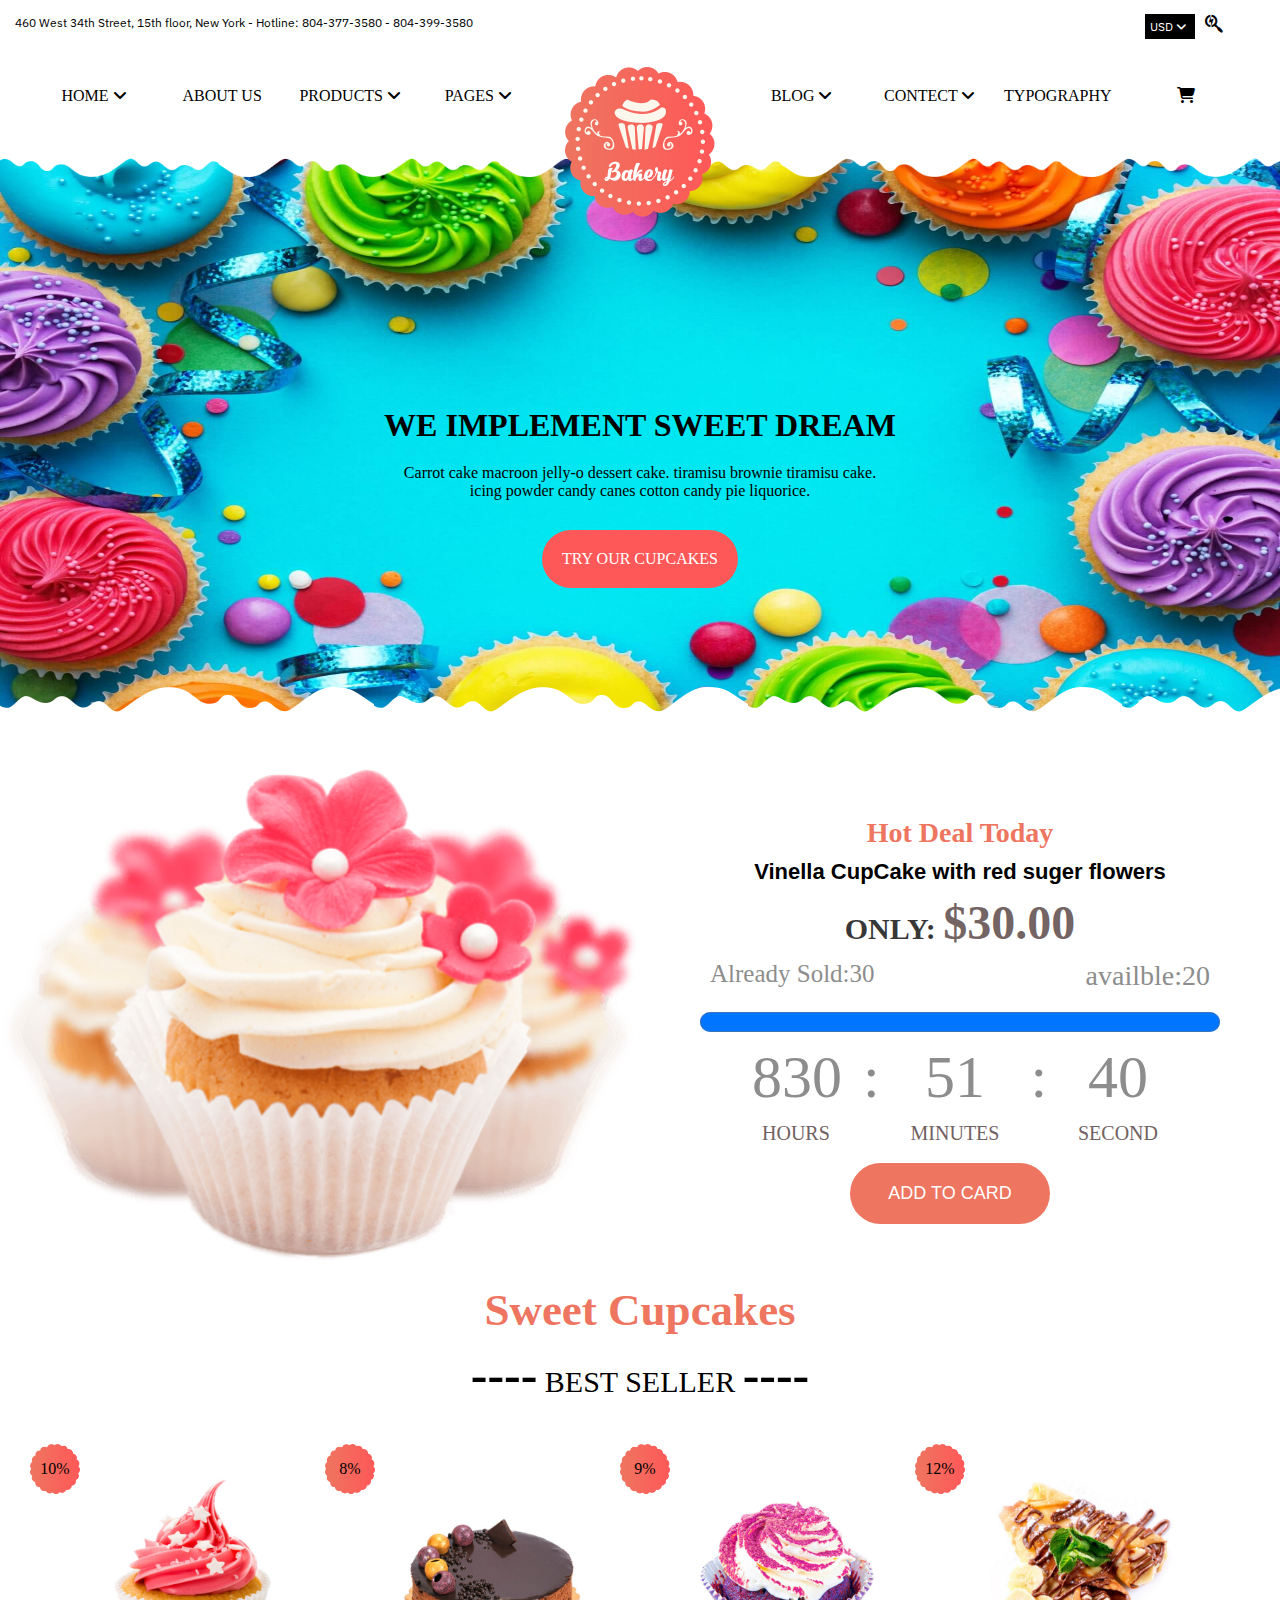
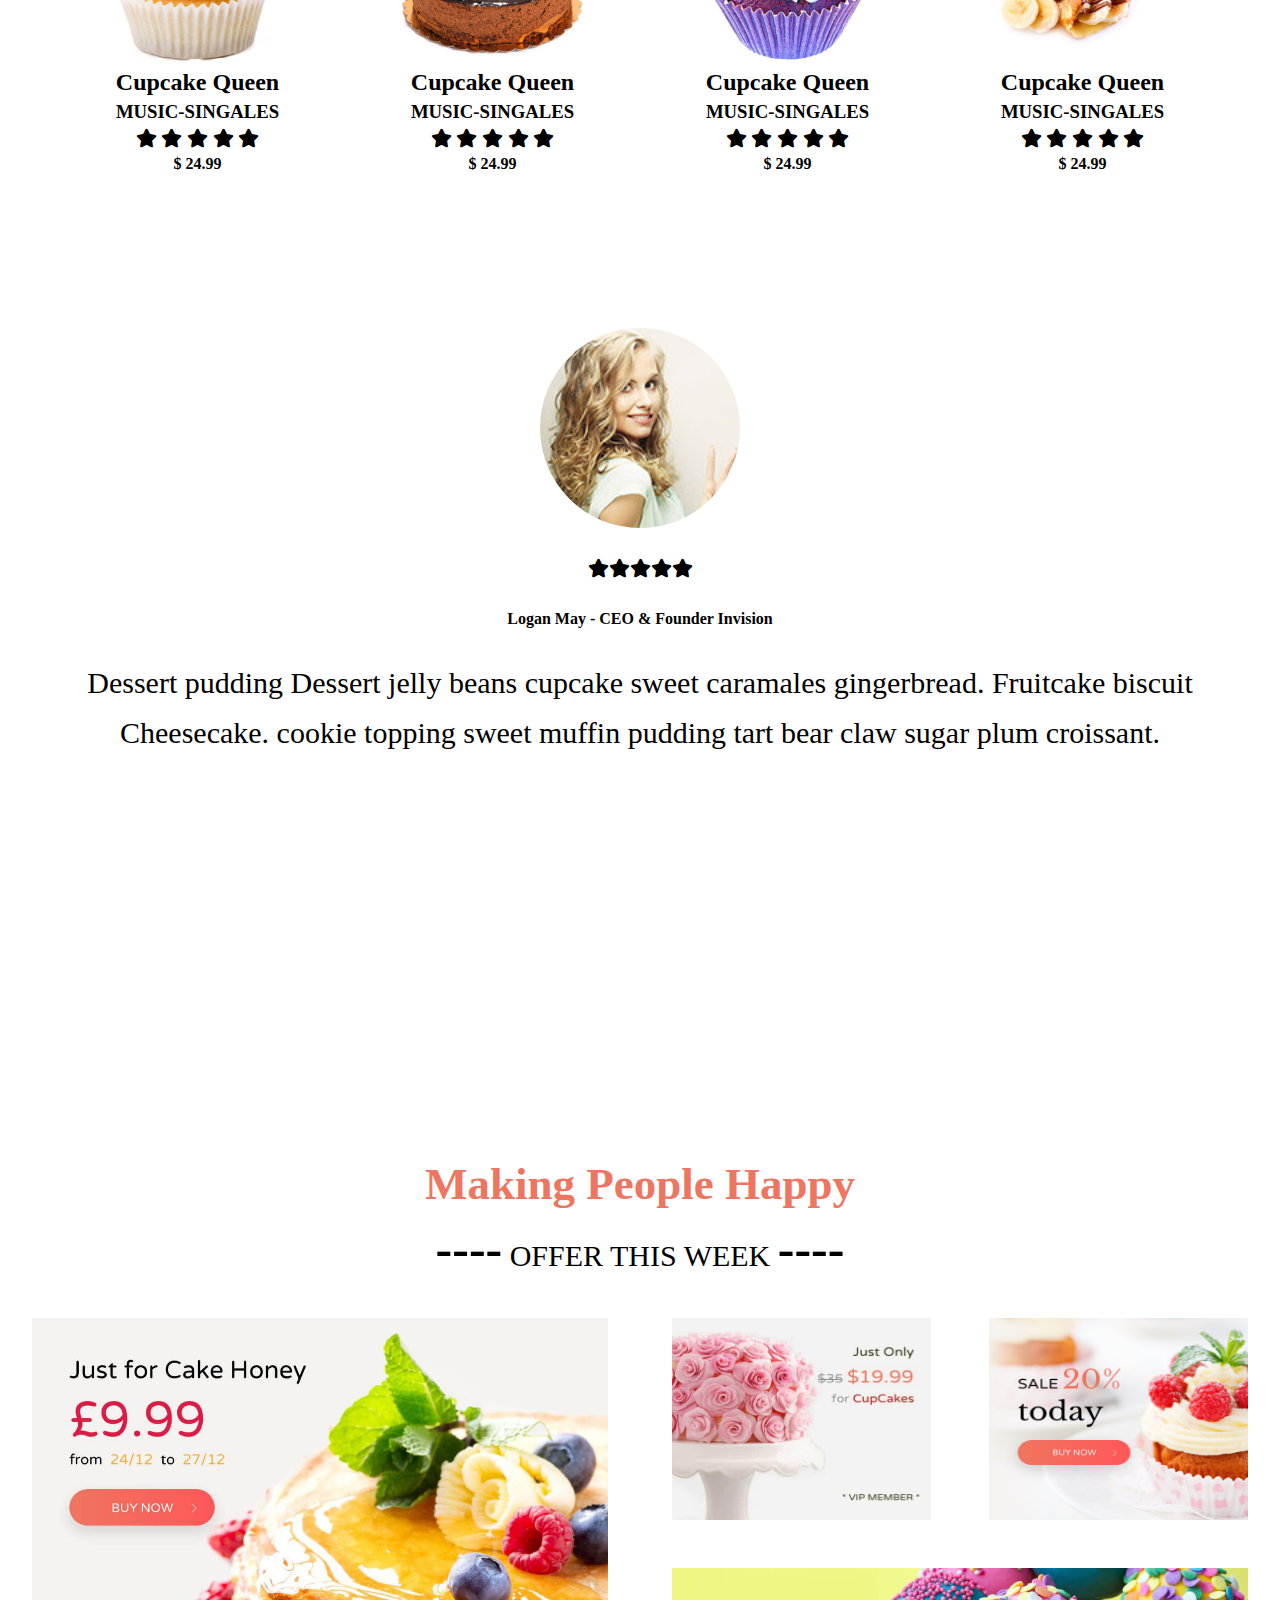
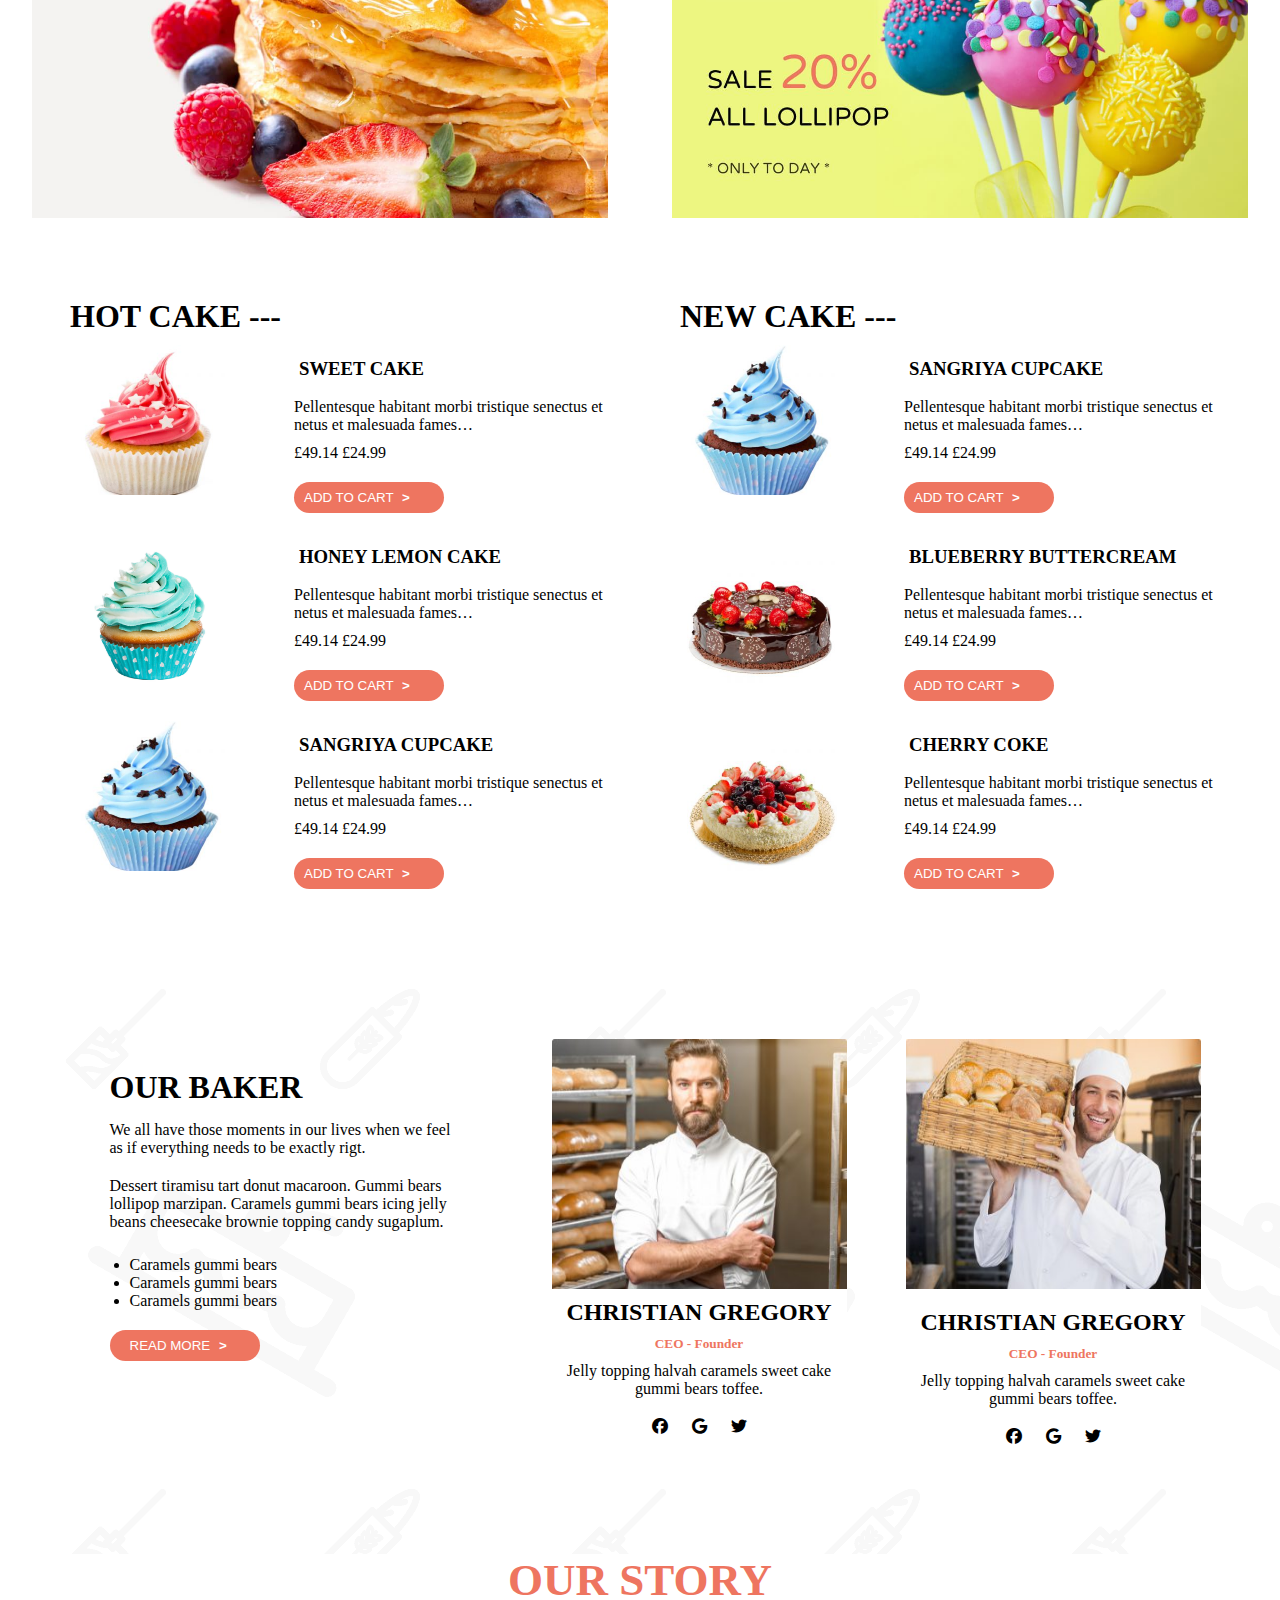
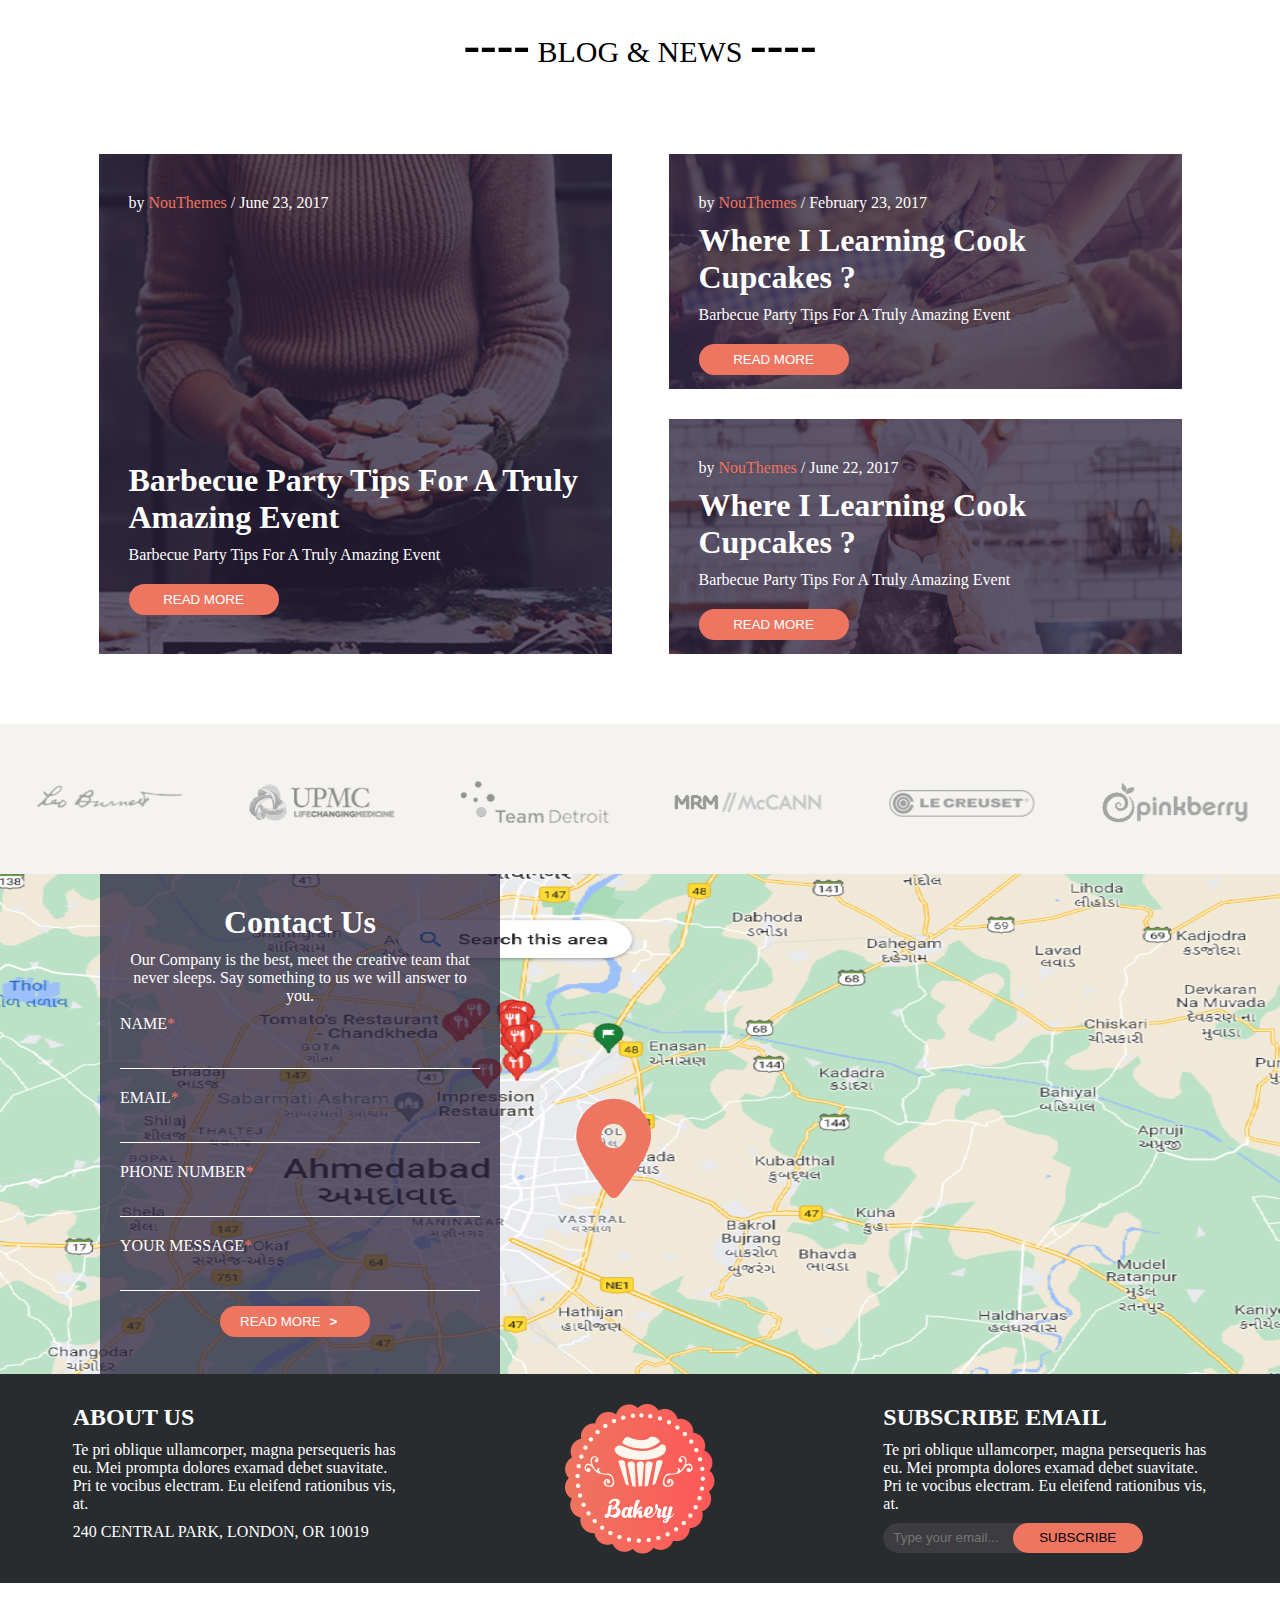
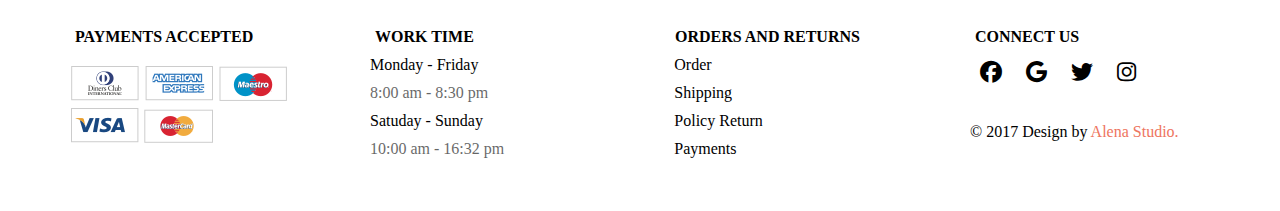
<file: Flex_project/index.html>
<!DOCTYPE html>
<html lang="en">
<head>
    <meta charset="UTF-8">
    <meta http-equiv="X-UA-Compatible" content="IE=edge">
    <meta name="viewport" content="width=device-width, initial-scale=1.0">
    <title>Document</title>
    <link rel="stylesheet" href="css\flex_project.css">
    <link rel="stylesheet" href="css\flex_media.css">
    <link rel="stylesheet" href="https://cdnjs.cloudflare.com/ajax/libs/font-awesome/6.4.0/css/all.min.css">
    <link href="https://fonts.googleapis.com/css2?family=IBM+Plex+Sans:wght@400;500&display=swap" rel="stylesheet">
</head>
<body>
    <!-- header start  -->
    <div class="header">
        <div class="address">460 West 34th Street, 15th floor, New York - Hotline: 804-377-3580 - 804-399-3580</div>
        <div class="search">
            <span class="usd">USD <i class="fa-solid fa-angle-down"></i>
                <div class="drop">
                    <div>USD</div>
                    <div>EUR</div>
                </div>
            </span>
            <span class="sear"><i class="fa-brands fa-searchengin"></i></span>
        </div>
    </div>
    <!-- header start  -->

    <!-- navigation start  -->
    <nav>
        <div class="centerlogo"></div>
        <div class="border"></div>
        <div class="nav_left">
            <a href="" class="one menu">HOME <i class="fa-solid fa-angle-down"></i>
                <div class="dropdown">
                    <div>HOT DEMO</div>
                    <div>TRENDING</div>
                    <div>HOME PAGE</div>
                    <div>HOME PAGE #2</div>
                    <div>HOME PAGE #3</div>
                    <div>TRY THEME NOW  </div>
                </div>
            </a>
            <a href=""  class="one menu">ABOUT US</a>
            <a href=""  class="one menu">PRODUCTS <i class="fa-solid fa-angle-down"></i>
                <div class="dropdown">
                    <div>PRODUCT LIST</div>
                    <div>PRODUCT GRID</div>
                    <div>SIMPLE PRODUCT</div>
                    <div>VARIABLE PRODUCT</div>
                    <div>ORDER FROM</div>
                </div>

            </a>
            <a href=""  class="one menu">PAGES <i class="fa-solid fa-angle-down"></i>
                <div class="dropdown">
                    <div>MENU #1</div>
                    <div>WISH LIST</div>
                    <div>COMPARE</div>
                    <div>CART</div>
                    <div>CHECK OUT</div>
                    <DIV>404</DIV>
                </div>
            </a>
        </div>
        <div class="nav_right">
            <a href=""  class="one menu">BLOG <i class="fa-solid fa-angle-down"></i>
                <div class="dropdown">
                    <div>BLOG DETAIL</div>
                </div>
            </a>
            <a href=""  class="one menu">CONTECT <i class="fa-solid fa-angle-down"></i>
                <div class="dropdown">
                    <div>CONTECT STYLE #1</div>
                    <div>CONTECT STYLE #2</div>
                </div>
            </a>
            <a href=""  class="one menu">TYPOGRAPHY</a>
            <a href=""  class="menu sreach_m"><i class="fa-solid fa-cart-shopping"></i></a>
            <div class="menu_mid"><i class="fa-solid fa-bars"></i></div>
        </div>
    </nav>
    <!-- navigation end  -->

    <!-- slider start  -->
    <div class="slider">
        <div class="slider_cont">
            <h1>WE IMPLEMENT SWEET DREAM</h1>
            <P>Carrot cake macroon jelly-o dessert cake. tiramisu brownie tiramisu cake. <br>
                icing powder candy canes cotton candy pie liquorice.
            </P>
            <p class="butt">TRY OUR CUPCAKES</p>
        </div>
        <div class="border2"></div>
    </div>
    <!-- slider end  -->

    <!-- hot deal strat  -->
    <div class="deal">
        <div class="deal_left"></div>
        <div class="deal_right">
            <div class="aaa">
                <h5>Hot Deal Today</h5>
                <h1>Vinella CupCake with red suger flowers</h1>
                <h3>ONLY: <span>$30.00</span></h3>
                <p>Already Sold:30 <span>availble:20</span></p>
                <progress value="100" max="100"></progress>
                <ul class="counttime">
                    <li>
                        <span class="Hours">830</span>
                        <p>HOURS</p>
                    </li>
                    <li class="divider">:</li>
                    <li>
                        <span>51</span>
                        <p>MINUTES</p>
                    </li> 
                    <li class="divider">:</li>
                    <li>
                        <span>40</span>
                        <p>SECOND</p>
                    </li> 
                </ul>
                <button class="button1" style="vertical-align:middle"><span> ADD TO CARD </span></button>
            </div>
        </div>
    </div>
    <!-- hot deal strat  -->

    <!-- sweet start  -->
    <div class="sweet">
        <h2>Sweet Cupcakes</h2>
        <p><span>----</span>
            BEST SELLER
            <span>----</span>
        </p>
    </div>

    <div class="products">
        <div class="main">
            <div class="dis">10%</div>
            <div class="pro_img img_1">
                <div class="icons">
                    <i class="fa-brands fa-searchengin"></i>
                    <i class="fa-solid fa-heart"></i>
                    <i class="fa-solid fa-rotate-right"></i>
                    <i class="fa-solid fa-cart-shopping"></i>
                </div>
            </div>
            <h2>Cupcake Queen</h2>
            <h3>MUSIC-SINGALES</h3>
            <h3><i class="fa-solid fa-star"></i>
                <i class="fa-solid fa-star"></i>
                <i class="fa-solid fa-star"></i>
                <i class="fa-solid fa-star"></i>
                <i class="fa-solid fa-star"></i>
            </h3>
            <h4>$ 24.99</h4>
        </div>        
        <div class="main">
            <div class="dis">8%</div>
            <div class="pro_img img_2">
                <div class="icons">
                    <i class="fa-brands fa-searchengin"></i>
                    <i class="fa-solid fa-heart"></i>
                    <i class="fa-solid fa-rotate-right"></i>
                    <i class="fa-solid fa-cart-shopping"></i>
                </div>
            </div>
            <h2>Cupcake Queen</h2>
            <h3>MUSIC-SINGALES</h3>
            <h3><i class="fa-solid fa-star"></i>
                <i class="fa-solid fa-star"></i>
                <i class="fa-solid fa-star"></i>
                <i class="fa-solid fa-star"></i>
                <i class="fa-solid fa-star"></i>
            </h3>
            <h4>$ 24.99</h4>
        </div>
        <div class="main">
            <div class="dis">9%</div>
            <div class="pro_img img_3">
                <div class="icons">
                    <i class="fa-brands fa-searchengin"></i>
                    <i class="fa-solid fa-heart"></i>
                    <i class="fa-solid fa-rotate-right"></i>
                    <i class="fa-solid fa-cart-shopping"></i>
                </div>
            </div>
            <h2>Cupcake Queen</h2>
            <h3>MUSIC-SINGALES</h3>
            <h3><i class="fa-solid fa-star"></i>
                <i class="fa-solid fa-star"></i>
                <i class="fa-solid fa-star"></i>
                <i class="fa-solid fa-star"></i>
                <i class="fa-solid fa-star"></i>
            </h3>
            <h4>$ 24.99</h4>
        </div>
        <div class="main">
            <div class="dis">12%</div>
            <div class="pro_img img_4">
                <div class="icons">
                    <i class="fa-brands fa-searchengin"></i>
                    <i class="fa-solid fa-heart"></i>
                    <i class="fa-solid fa-rotate-right"></i>
                    <i class="fa-solid fa-cart-shopping"></i>
                </div>
            </div>
            <h2>Cupcake Queen</h2>
            <h3>MUSIC-SINGALES</h3>
            <h3><i class="fa-solid fa-star"></i>
                <i class="fa-solid fa-star"></i>
                <i class="fa-solid fa-star"></i>
                <i class="fa-solid fa-star"></i>
                <i class="fa-solid fa-star"></i>
            </h3>
            <h4>$ 24.99</h4>
        </div>
    </div>
    <!-- sweet start  -->

    <!-- ceo start  -->

    <div class="ceo">
        <div class="profile"></div>
        <h3><i class="fa-solid fa-star"></i><i class="fa-solid fa-star"></i><i class="fa-solid fa-star"></i><i class="fa-solid fa-star"></i><i class="fa-solid fa-star"></i></h3>
        <h4>Logan May - CEO & Founder Invision</h4>
        <p>Dessert pudding Dessert jelly beans cupcake sweet caramales gingerbread. Fruitcake biscuit  Cheesecake. cookie topping sweet muffin pudding tart bear claw sugar plum croissant. </p>
    </div>
    <!-- ceo end  -->

      <!-- making start  -->
      <div class="sweet">
        <h2>Making People Happy</h2>
        <p><span>----</span>
            OFFER THIS WEEK
            <span>----</span>
        </p>
    </div>
    <!-- making end -->
     <!-- cake start  -->
     <div class="cake">
        <div class="cake_left">         
        </div>
        <div class="cake_right">
            <div class="cake_top">
                <div class="top_left">             </div>
                <div class="top_right">            </div>
            </div>
            <div class="cake_bottom">               </div>
        </div>
     </div>
     <!-- cake end  -->

     <!-- hot_new start -->

     <div class="types">
        <div class="hot">
            <h1>HOT CAKE ---</h1>
            <div class="type1">
                <div class="img_type hot1">

                </div>
                <div class="img_cont">
                    <h3>SWEET CAKE</h3>
                    <P>Pellentesque habitant morbi tristique senectus et netus et malesuada fames…</P>
                    <P>£49.14 £24.99</P>
                    <button>ADD TO CART <span class="move"> &gt; </span></button>
                </div>
            </div>
            <div class="type1">
                <div class="img_type hot2">

                </div>
                <div class="img_cont">
                    <h3>HONEY LEMON CAKE</h3>
                    <P>Pellentesque habitant morbi tristique senectus et netus et malesuada fames…</P>
                    <P>£49.14 £24.99</P>
                    <button>ADD TO CART <span class="move"> &gt; </span></button>
                </div>
            </div>
            <div class="type1">
                <div class="img_type hot3">

                </div>
                <div class="img_cont">
                    <h3>SANGRIYA CUPCAKE</h3>
                    <P>Pellentesque habitant morbi tristique senectus et netus et malesuada fames…</P>
                    <P>£49.14 £24.99</P>
                    <button>ADD TO CART <span class="move"> &gt; </span></button>
                </div>
            </div>
        </div>
        <div class="hot">
            <h1>NEW CAKE ---</h1>
            <div class="type1">
                <div class="img_type hot4">

                </div>
                <div class="img_cont">
                    <h3>SANGRIYA CUPCAKE</h3>
                    <P>Pellentesque habitant morbi tristique senectus et netus et malesuada fames…</P>
                    <P>£49.14 £24.99</P>
                    <button>ADD TO CART <span class="move"> &gt; </span></button>
                </div>
            </div>
            <div class="type1">
                <div class="img_type hot5">

                </div>
                <div class="img_cont">
                    <h3>BLUEBERRY BUTTERCREAM</h3>
                    <P>Pellentesque habitant morbi tristique senectus et netus et malesuada fames…</P>
                    <P>£49.14 £24.99</P>
                    <button>ADD TO CART <span class="move"> &gt; </span></button>
                </div>
            </div>
            <div class="type1">
                <div class="img_type hot6">

                </div>
                <div class="img_cont">
                    <h3>CHERRY COKE</h3>
                    <P>Pellentesque habitant morbi tristique senectus et netus et malesuada fames…</P>
                    <P>£49.14 £24.99</P>
                    <button>ADD TO CART <span class="move"> &gt; </span></button>
                </div>
            </div>

        </div>
     </div>
     <!-- hot_new end -->

     <!-- bekar start  -->
     <div class="baker">
        <div class="baker_one">
            <h1>OUR BAKER</h1>
            <p>We all have those moments in our lives when we feel as if everything needs to be exactly rigt.</p>
            <p>Dessert tiramisu tart donut macaroon. Gummi bears lollipop marzipan. Caramels gummi bears icing jelly beans cheesecake brownie topping candy sugaplum.</p>
            <ul>
                <li>Caramels gummi bears</li>
                <li>Caramels gummi bears</li>
                <li>Caramels gummi bears</li>
            </ul>

            <button>READ MORE <span class="move"> &gt; </span></button>
        </div>
        <div class="baker_two">
            <div class="baker-1"></div>
            <h2>CHRISTIAN GREGORY</h2>
            <h5>CEO - Founder</h5>
            <p>Jelly topping halvah caramels sweet cake gummi bears toffee.</p>
            <div class="baker_logo">
                <i class="fa-brands fa-facebook"></i>
                <i class="fa-brands fa-google"></i>
                <i class="fa-brands fa-twitter"></i>
            </div>
        </div>
        <div class="baker_two">
            <div class="baker-2"></div>
            <h2>CHRISTIAN GREGORY</h2>
            <h5>CEO - Founder</h5>
            <p>Jelly topping halvah caramels sweet cake gummi bears toffee.</p>
            <div class="baker_logo">
                <i class="fa-brands fa-facebook"></i>
                <i class="fa-brands fa-google"></i>
                <i class="fa-brands fa-twitter"></i>
            </div>
        </div>
     </div>
     <!-- bekar end  -->

     
      <!-- making start  -->
      <div class="sweet">
        <h2>OUR STORY</h2>
        <p><span>----</span>
            BLOG & NEWS
            <span>----</span>
        </p>
    </div>
    <!-- making end -->

    <!-- PARTY START  -->
    <div class="party">
        <div class="party_l">
                <div class="p_i_1"></div>
                <div class="p-con-1">
                    <p>by <span>NouThemes</span> / June 23, 2017</p>
                    <h1>Barbecue Party Tips For A Truly Amazing Event</h1>
                    <p>Barbecue Party Tips For A Truly Amazing Event</p>
                    <button class="p_button">READ MORE</button>
                </div>
        </div>
        <div class="perty_r">
            <div class="p_r">
                <div class="p_i_2"></div>
                <div class="p-con">
                    <p>by <span>NouThemes</span> / February 23, 2017</p>
                    <h1>Where I Learning Cook Cupcakes ?</h1>
                    <p>Barbecue Party Tips For A Truly Amazing Event</p>
                    <button class="p_button">READ MORE</button>
                </div>
            </div>
            <div class="p_r">
                <div class="p_i_3"></div>
                <div class="p-con">
                    <p>by <span>NouThemes</span> / June 22, 2017</p>
                    <h1>Where I Learning Cook Cupcakes ?</h1>
                    <p>Barbecue Party Tips For A Truly Amazing Event</p>
                    <button class="p_button">READ MORE</button>
                </div>
            </div>
        </div>
    </div>
    <!-- PARTY END  -->

    <!-- company start  -->
    <div class="comp">
        <div class="comp_logo1 partner"></div>
        <div class="comp_logo2 partner"></div>
        <div class="comp_logo3 partner"></div>
        <div class="comp_logo4 partner"></div>
        <div class="comp_logo5 partner"></div>
        <div class="comp_logo6 partner"></div>
    </div>
    <!-- company start  -->

    <!-- map start  -->
    <div class="map">
        <div class="map_img">
        </div>
        <div class="contect">
            <h1 class="left_zero">Contact Us</h1>
            <p class="left_zero">Our Company is the best, meet the creative team that never sleeps. Say something to us we will answer to you.</p>
            <p>NAME<span>*</span></p>
            <input type="text" >
            <p>EMAIL<span>*</span></p>
            <input type="email">
            <p>PHONE NUMBER<span>*</span></p>
            <input type="number" >
            <p>YOUR MESSAGE<span>*</span></p>
            <input type="number">
            <button>READ MORE <span style="color: white;">&gt;</span> </button>
        </div>
        <div class="location">
            <i class="fa-solid fa-location-dot"></i>
        </div>
    </div>

    <!-- about and contect start  -->
    <div class="aboutcon">
        <div class="aboutcon_l">
            <h2>ABOUT US</h2>
            <p>Te pri oblique ullamcorper, magna persequeris has eu. Mei prompta dolores examad debet suavitate. Pri te vocibus electram. Eu eleifend rationibus vis, at.</p>
            <p>240 CENTRAL PARK, LONDON, OR 10019</p>
        </div>
        <div class="aboutcon_logo"></div>
        <div class="aboutcon_r">
            <h2>SUBSCRIBE EMAIL</h2>
            <p>Te pri oblique ullamcorper, magna persequeris has eu. Mei prompta dolores examad debet suavitate. Pri te vocibus electram. Eu eleifend rationibus vis, at.</p>
            <div class="subscribe" ><input type="text" placeholder="Type your email...">
            <button>SUBSCRIBE</button></div>
        </div>
    </div>


    <!-- footer start -->
    <footer>
        <div class="pay">
            <h4>PAYMENTS ACCEPTED</h4>
            <div class="pay_method">
            
            </div>
        </div>
        <div class="work">
            <h4>WORK TIME</h4>
            <p>Monday - Friday</p>
            <p class="light">8:00 am - 8:30 pm</p>
            <p>Satuday - Sunday</p>
            <p class="light">10:00 am - 16:32 pm</p>
        </div>
        <div class="work">
            <h4>ORDERS AND RETURNS</h4>
            <div class="over"><p><a href=""><span>----</span> Order</a></p></div>
            <div class="over"><p><a href=""><span>----</span> Shipping</a></p></div>
            <div class="over"><p><a href=""><span>----</span> Policy Return</a></p></div>
            <div class="over"><p><a href=""><span>----</span> Payments</a></p></div>
        </div>
        <div class="work">
            <h4>CONNECT US</h4>
            <div class="baker_logo">
                <i class="fa-brands fa-facebook"></i>
                <i class="fa-brands fa-google"></i>
                <i class="fa-brands fa-twitter"></i>
                <i class="fa-brands fa-instagram"></i>
            </div>
            <p>© 2017 Design by <span>Alena Studio.</span> </p>
        </div>

    </footer>

    <!-- footer end  -->
</body>
</html>
</file>
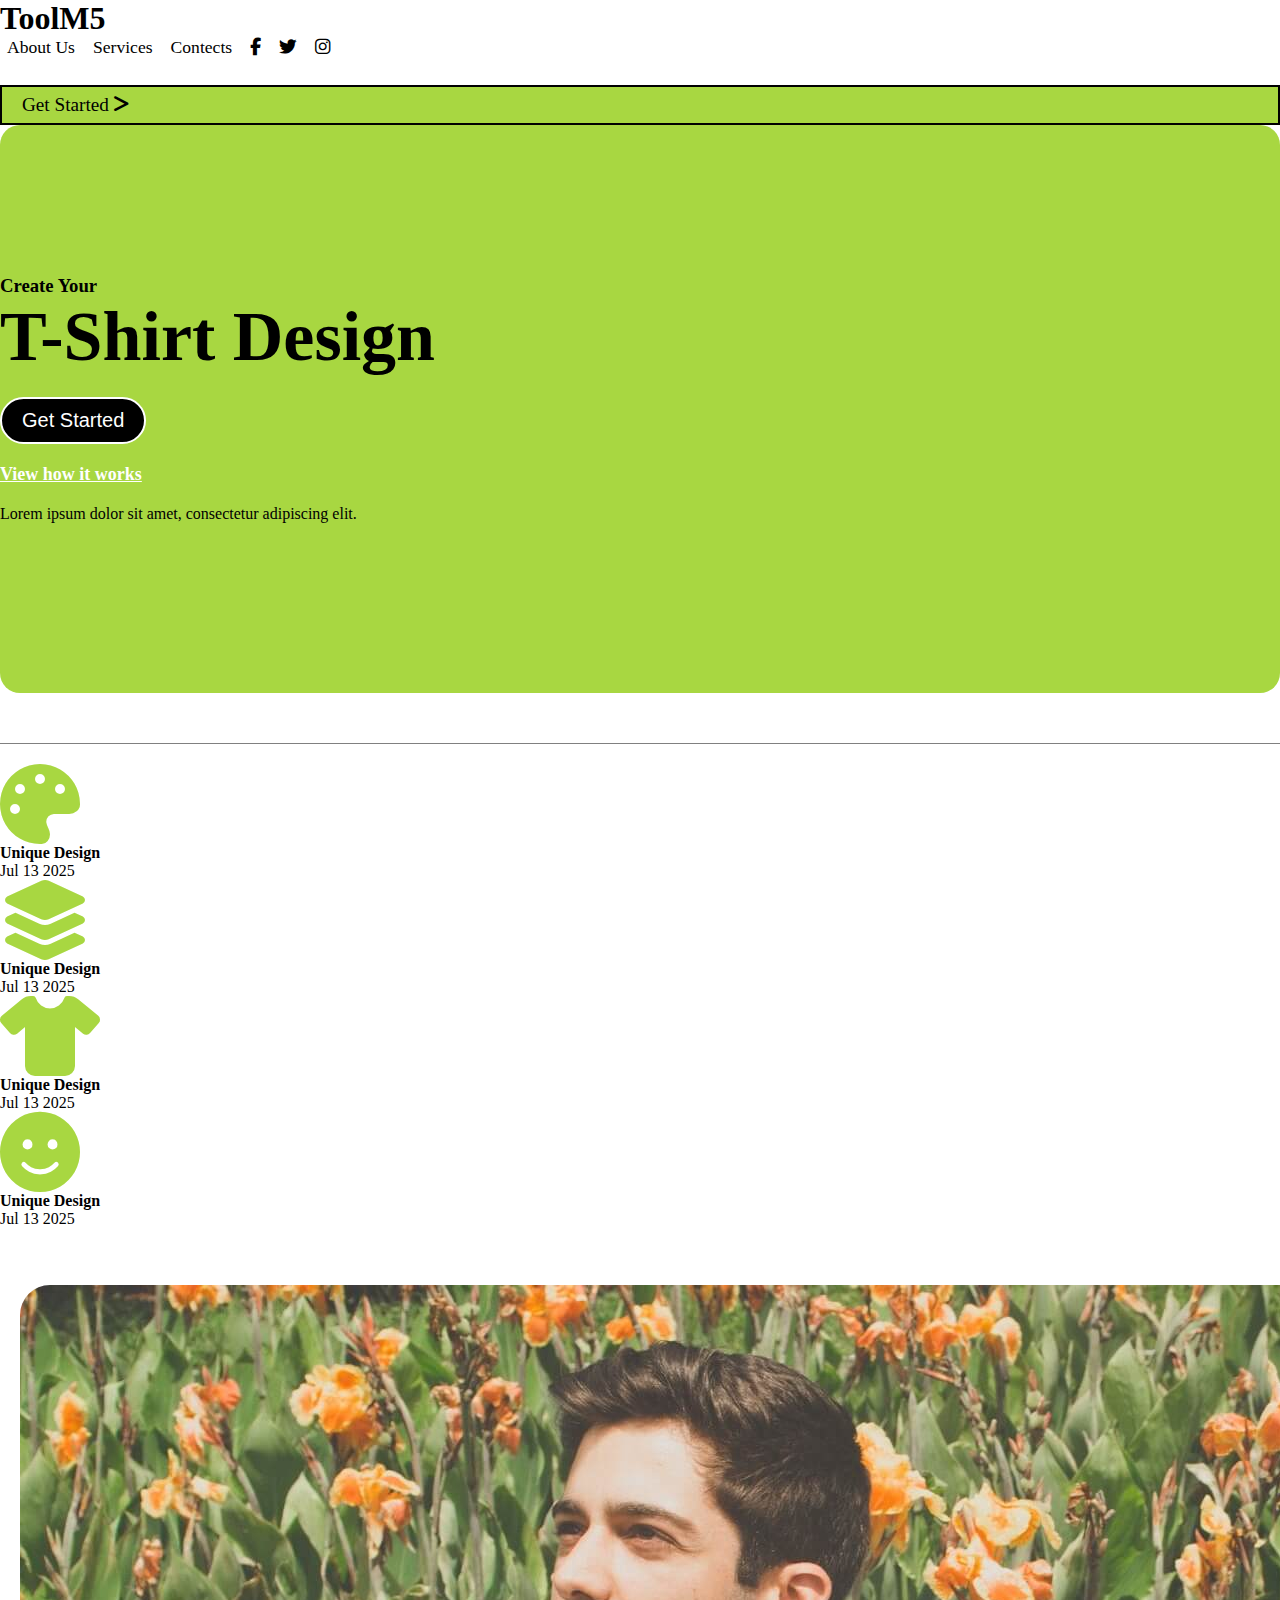
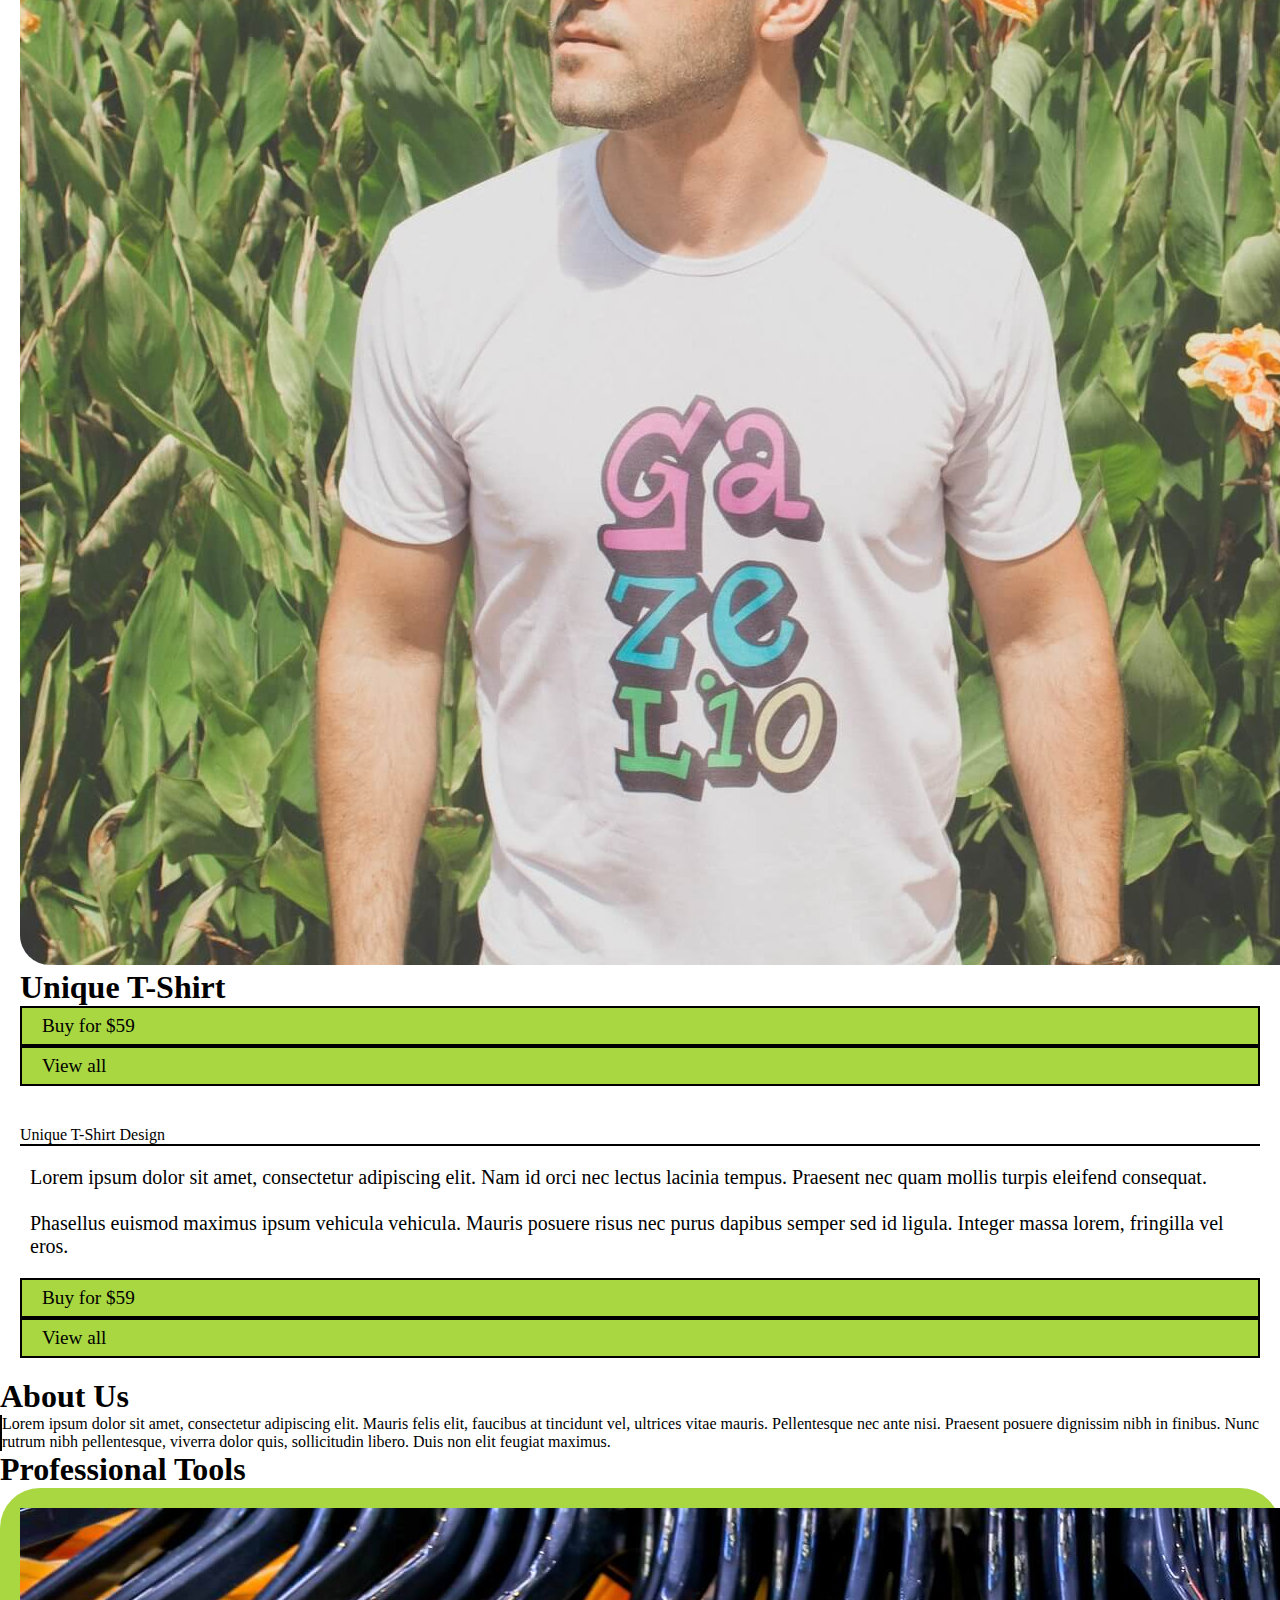
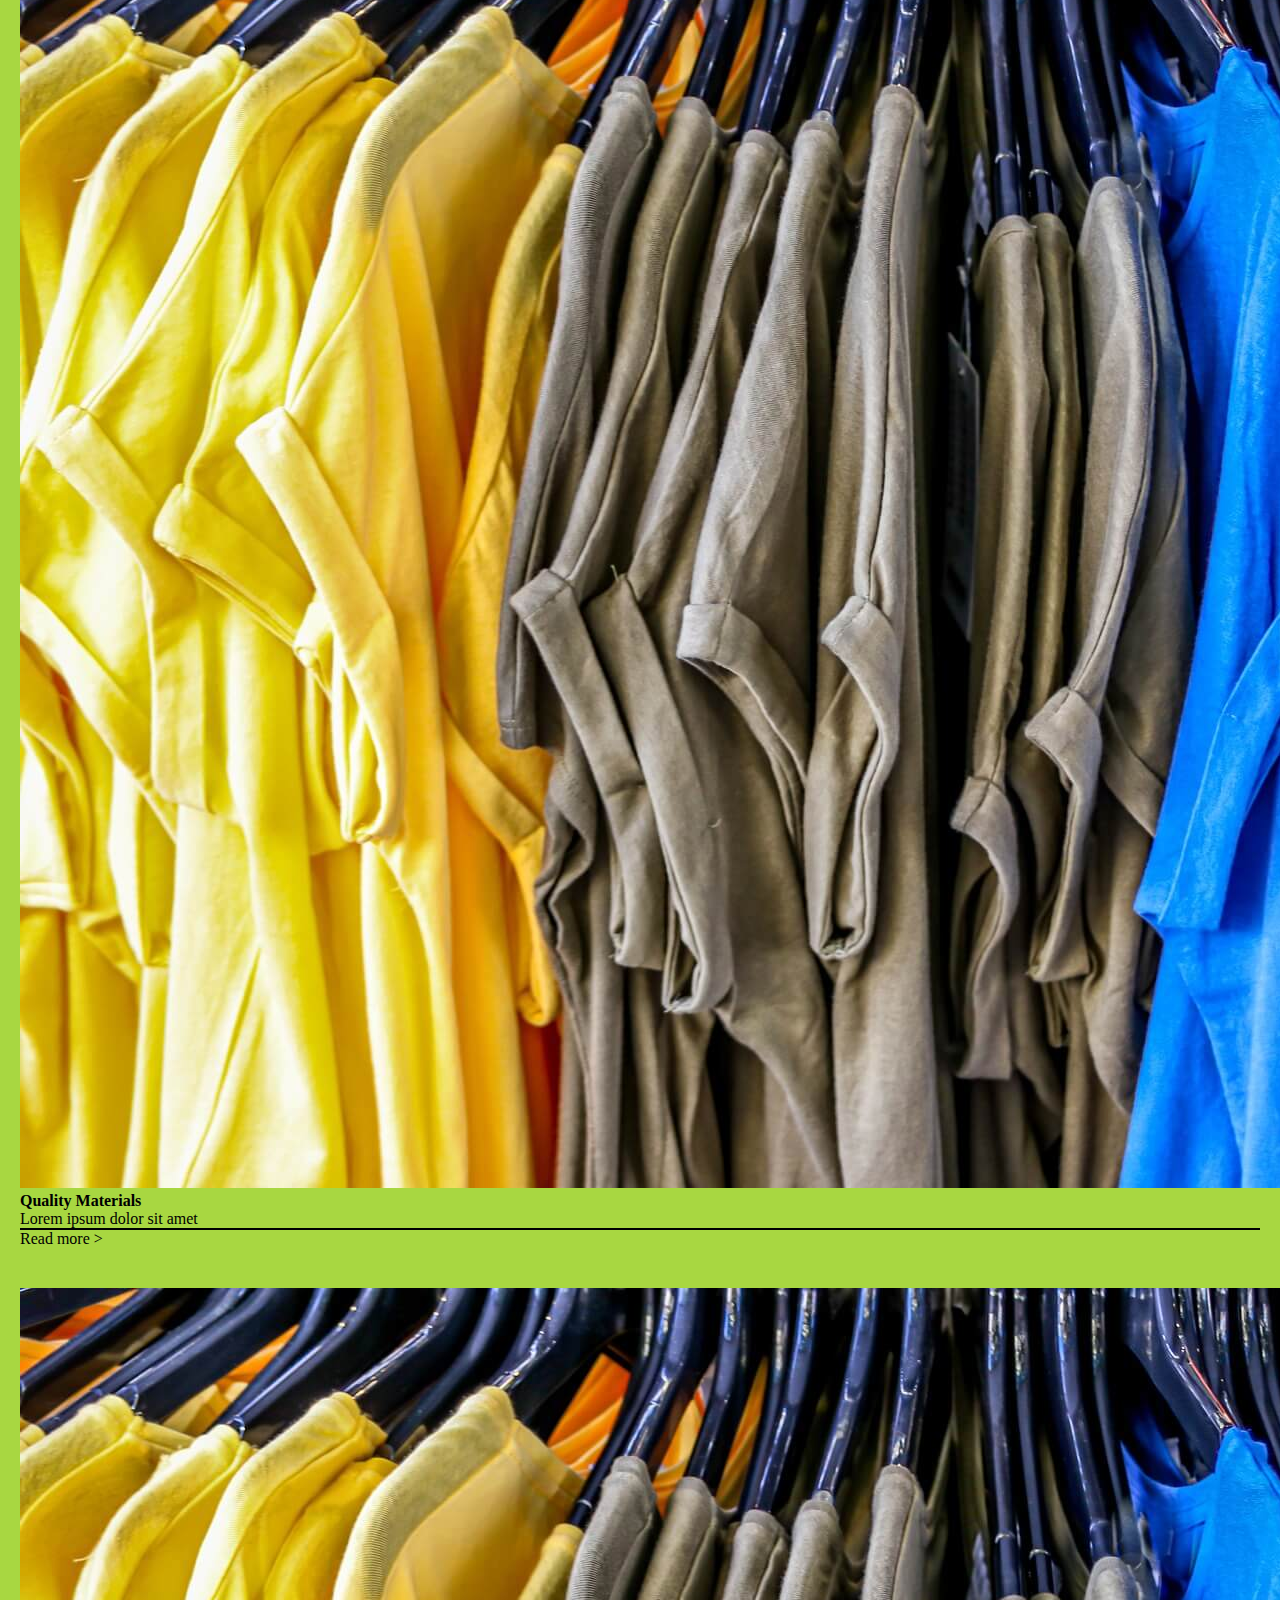
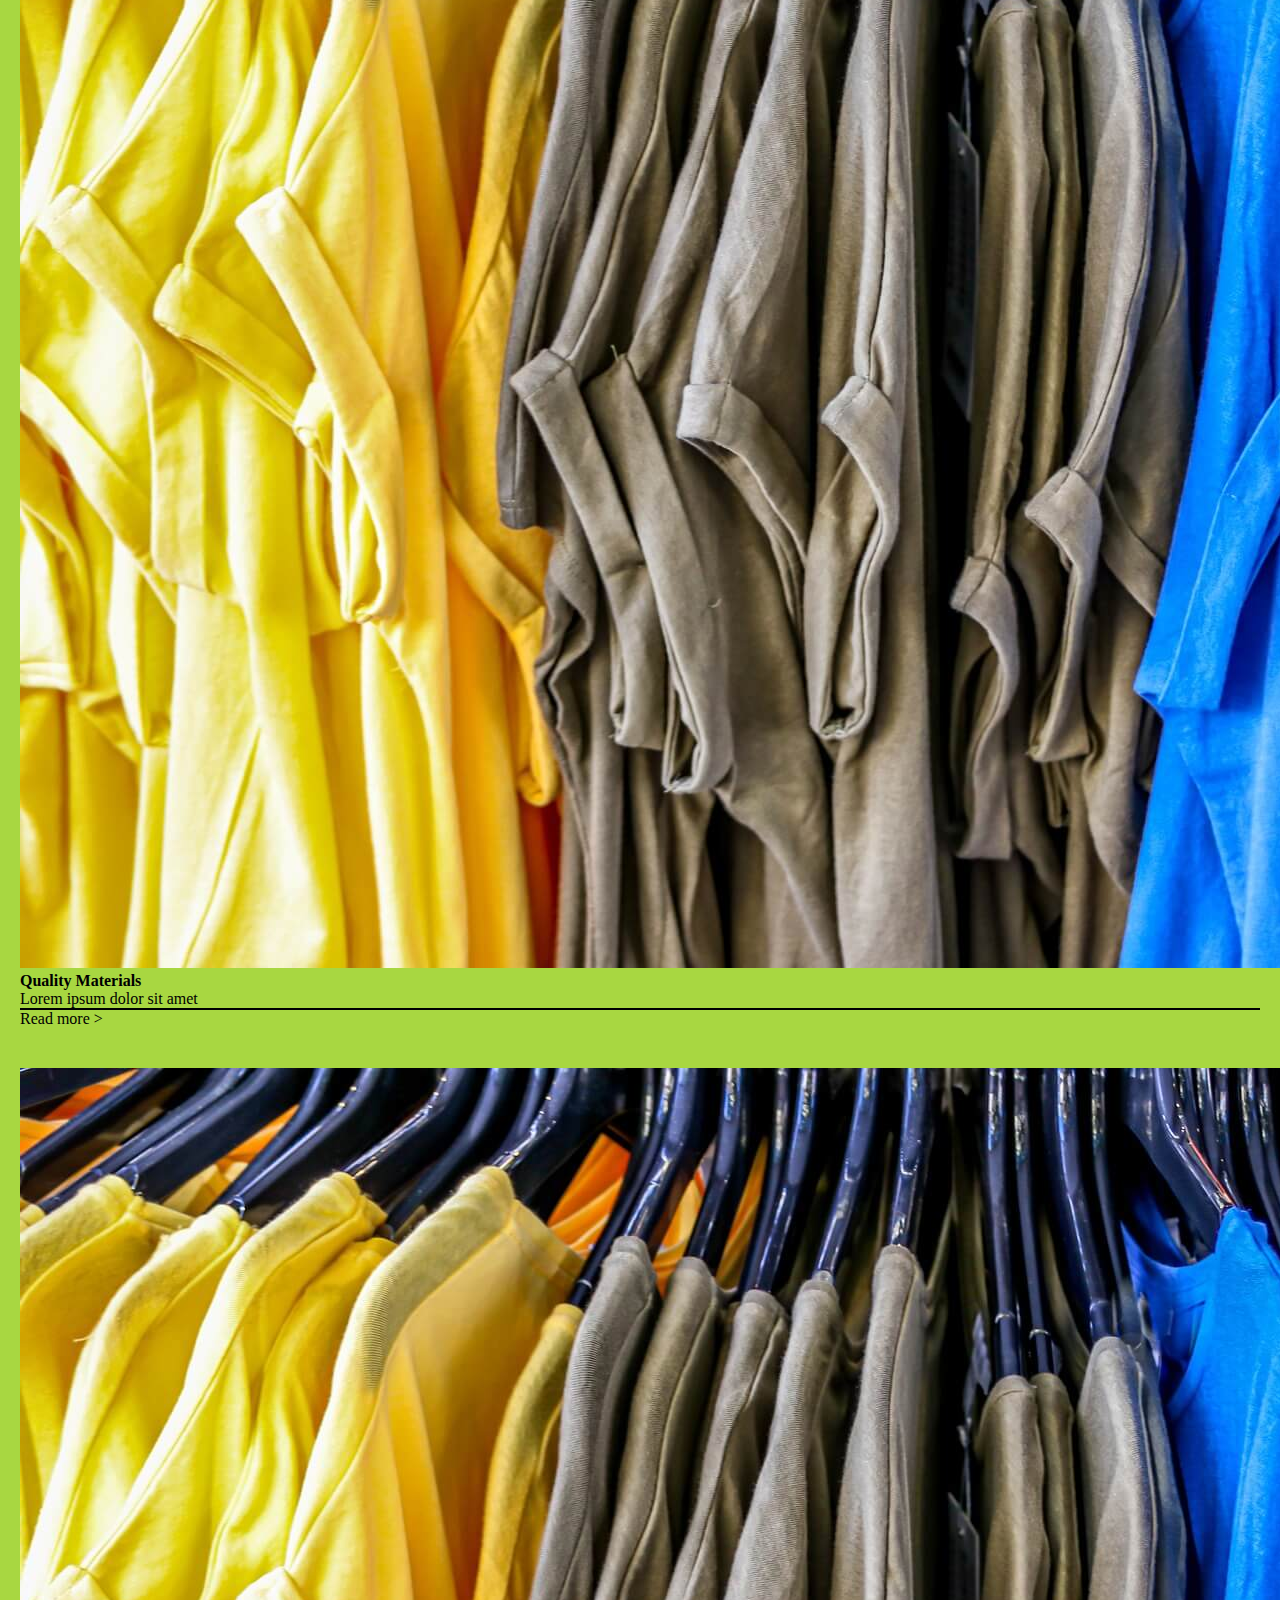
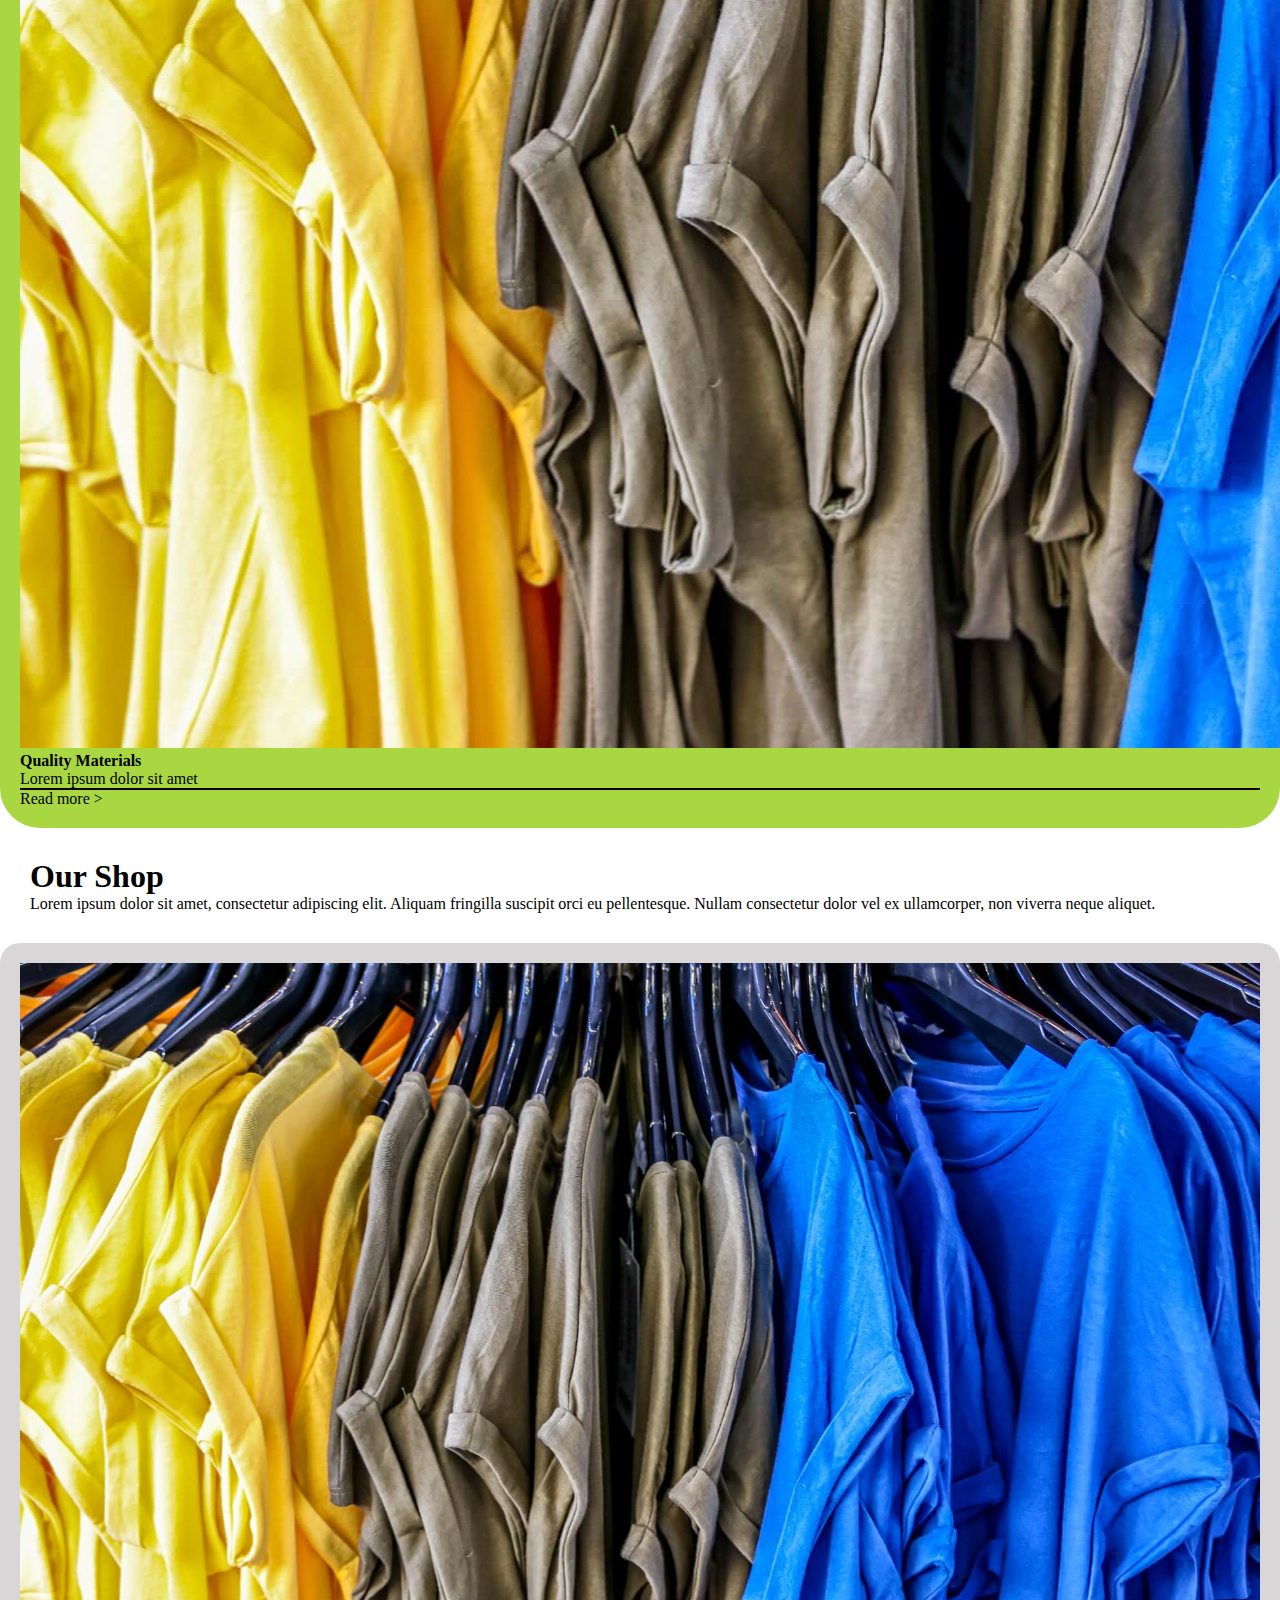
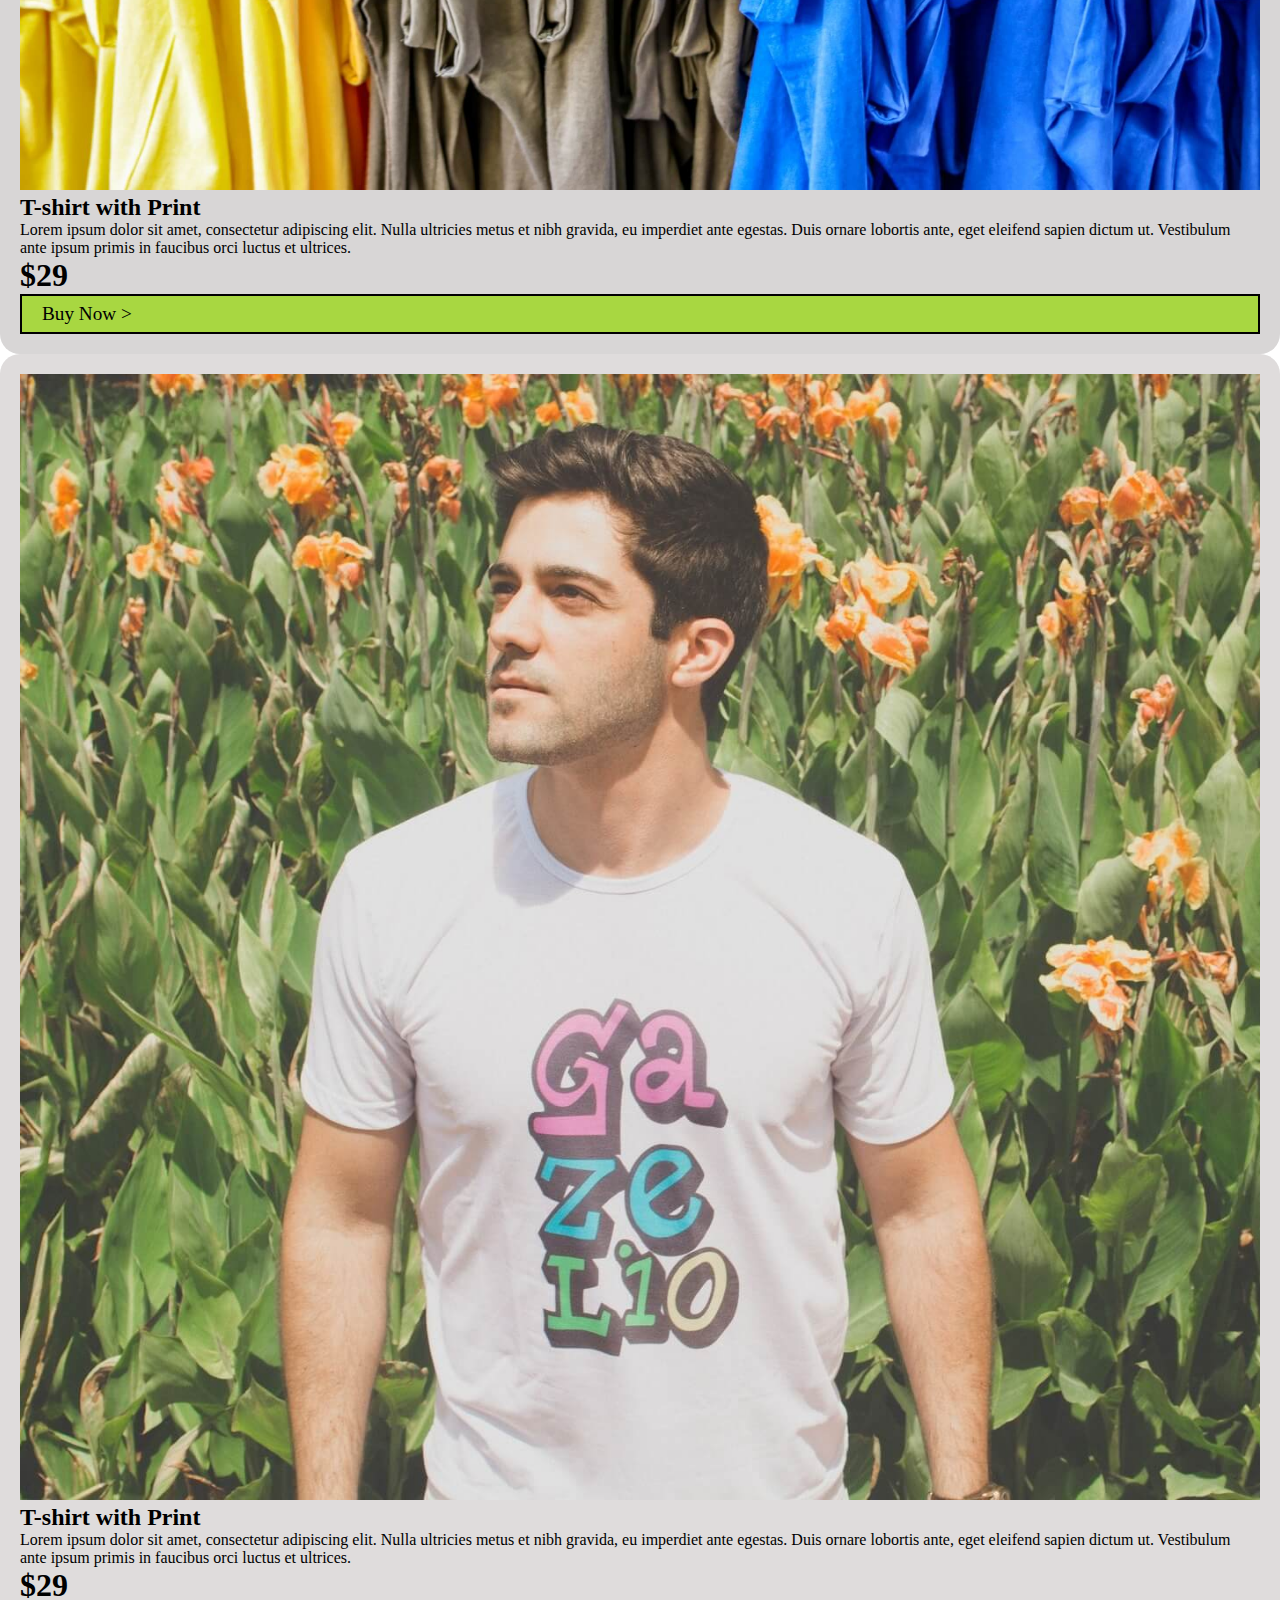
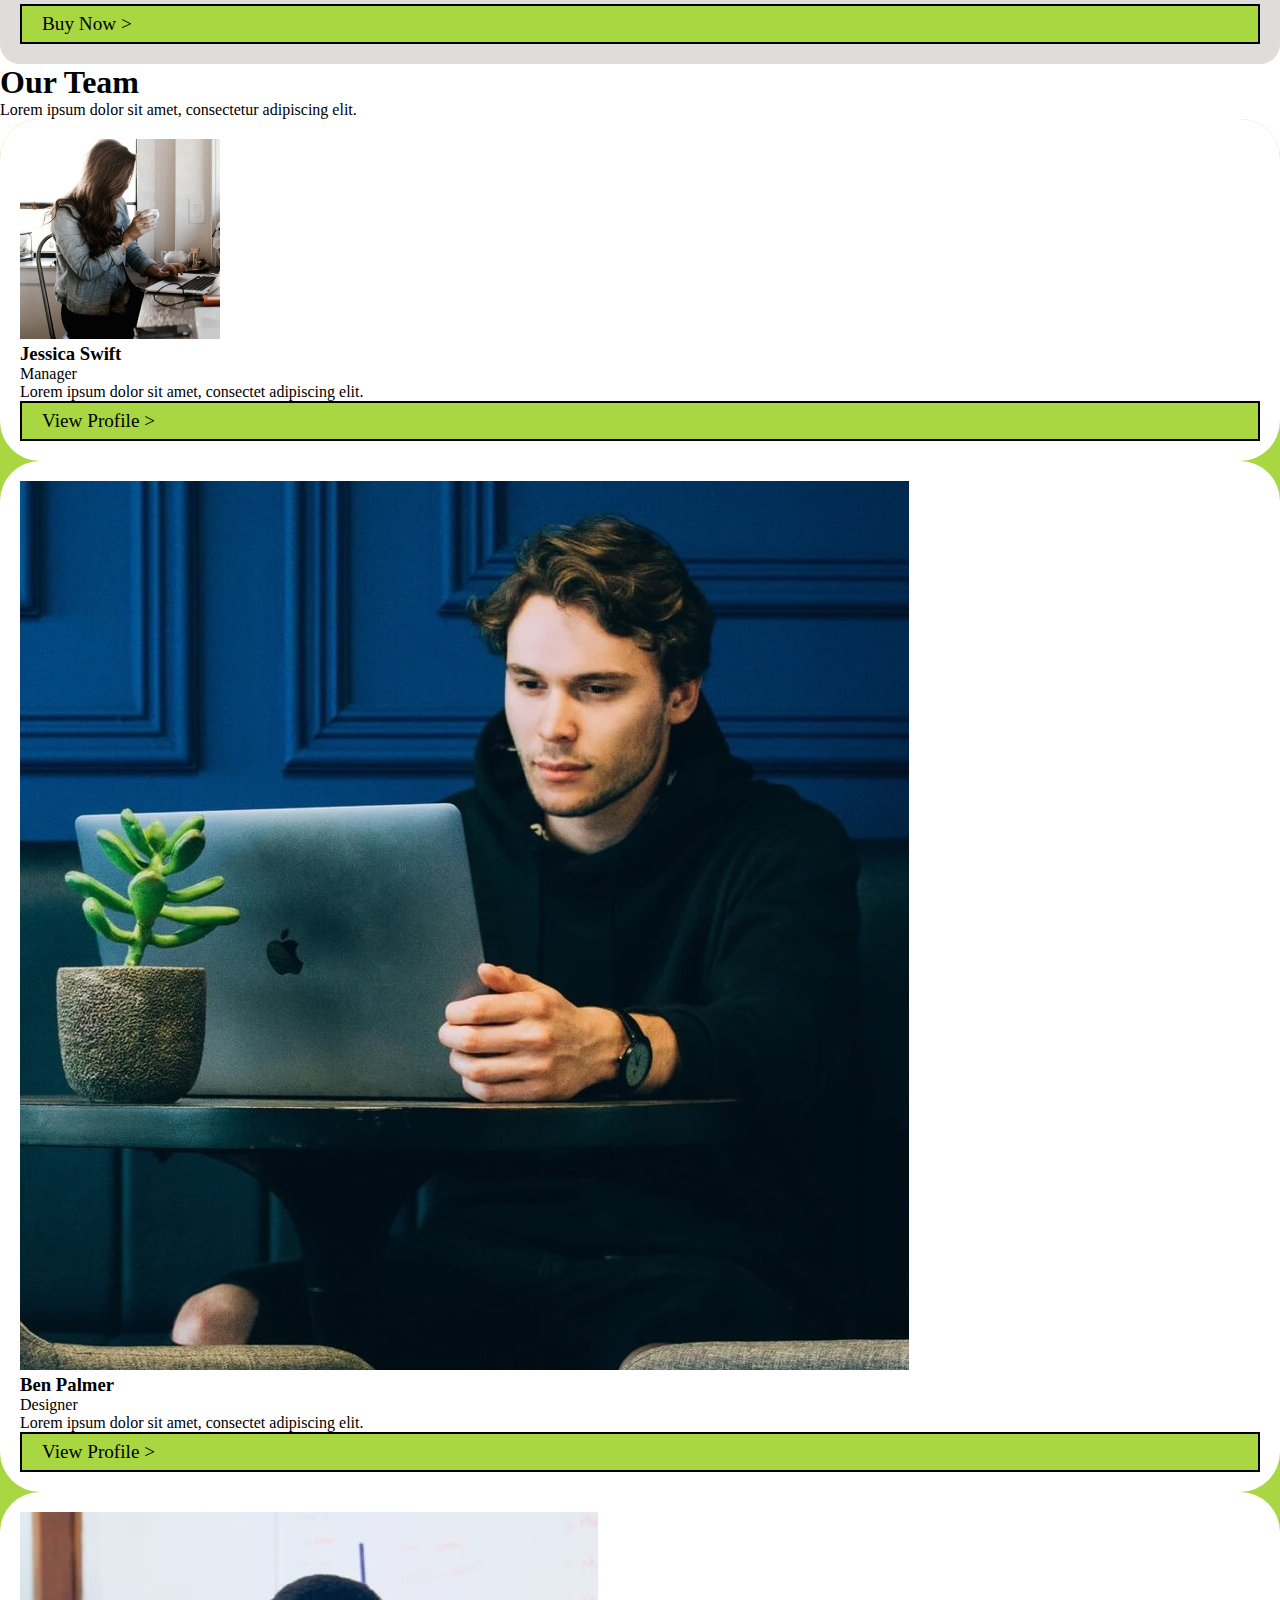
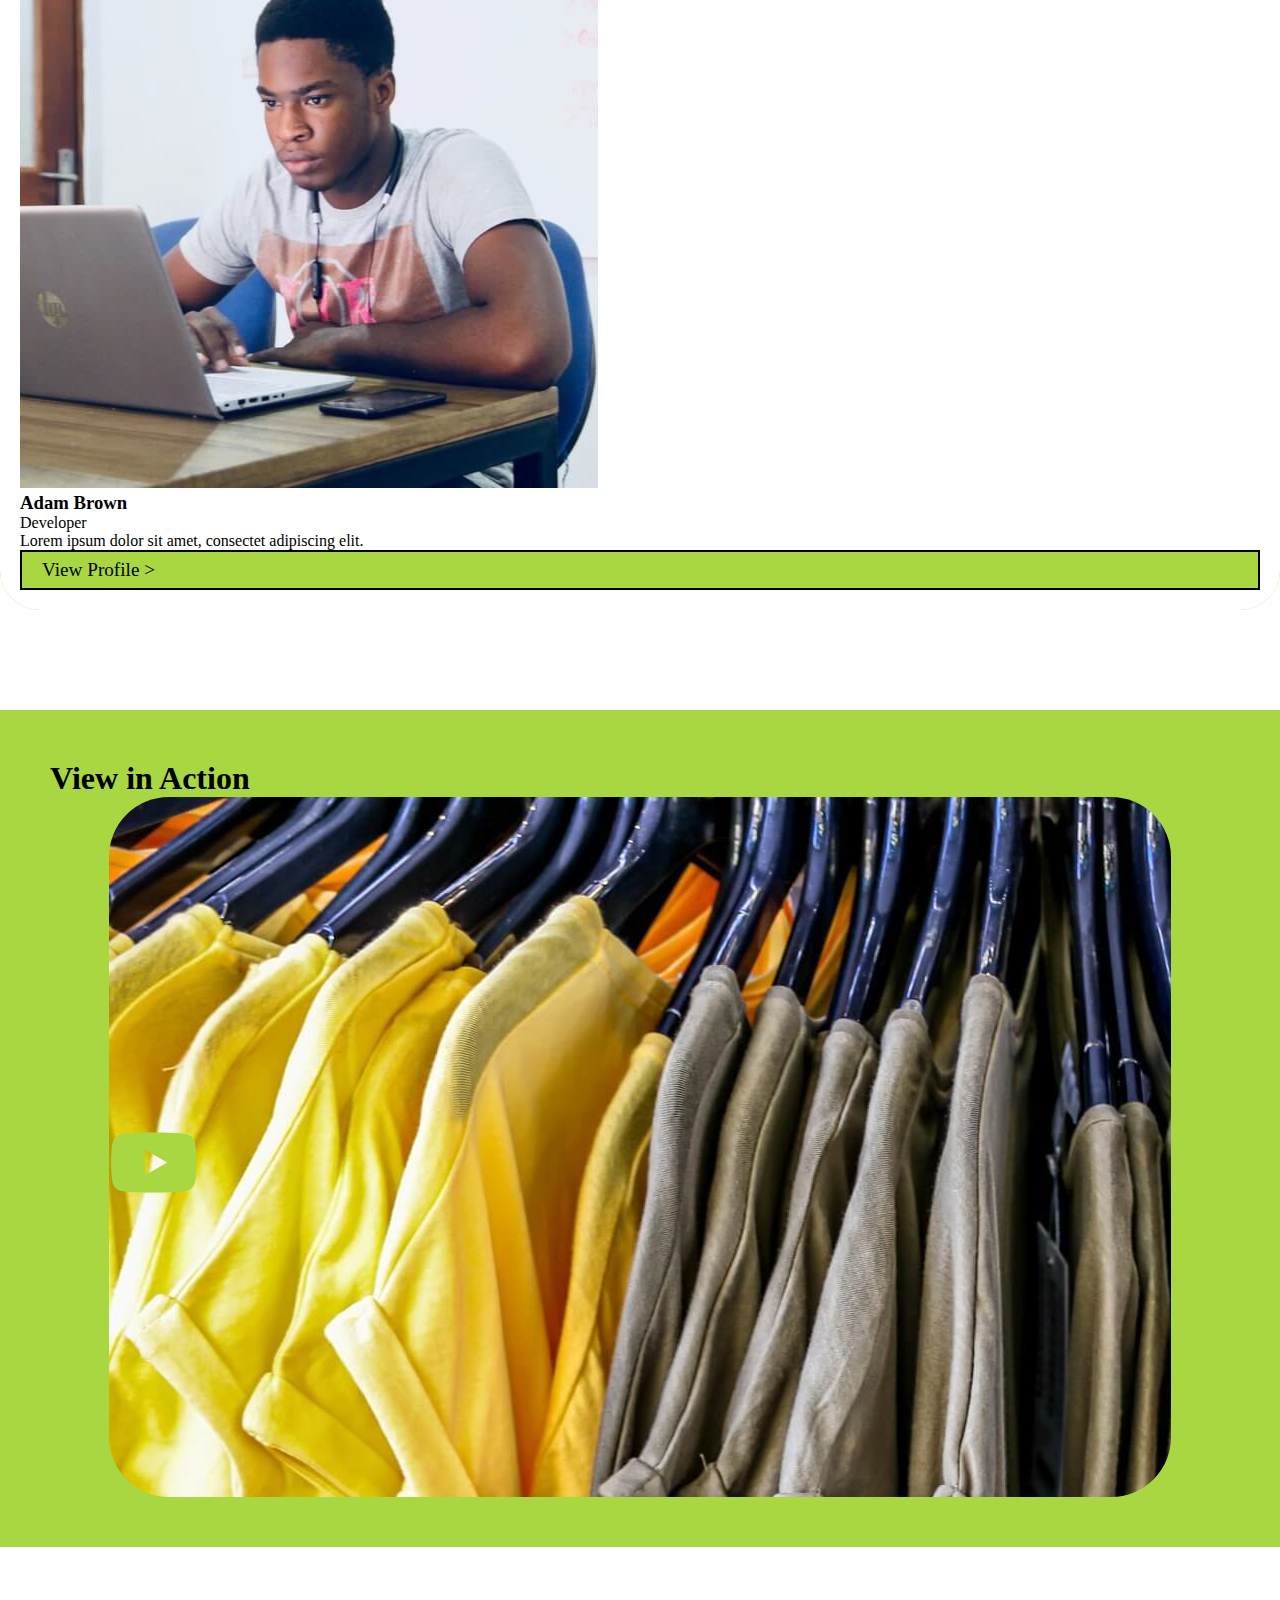
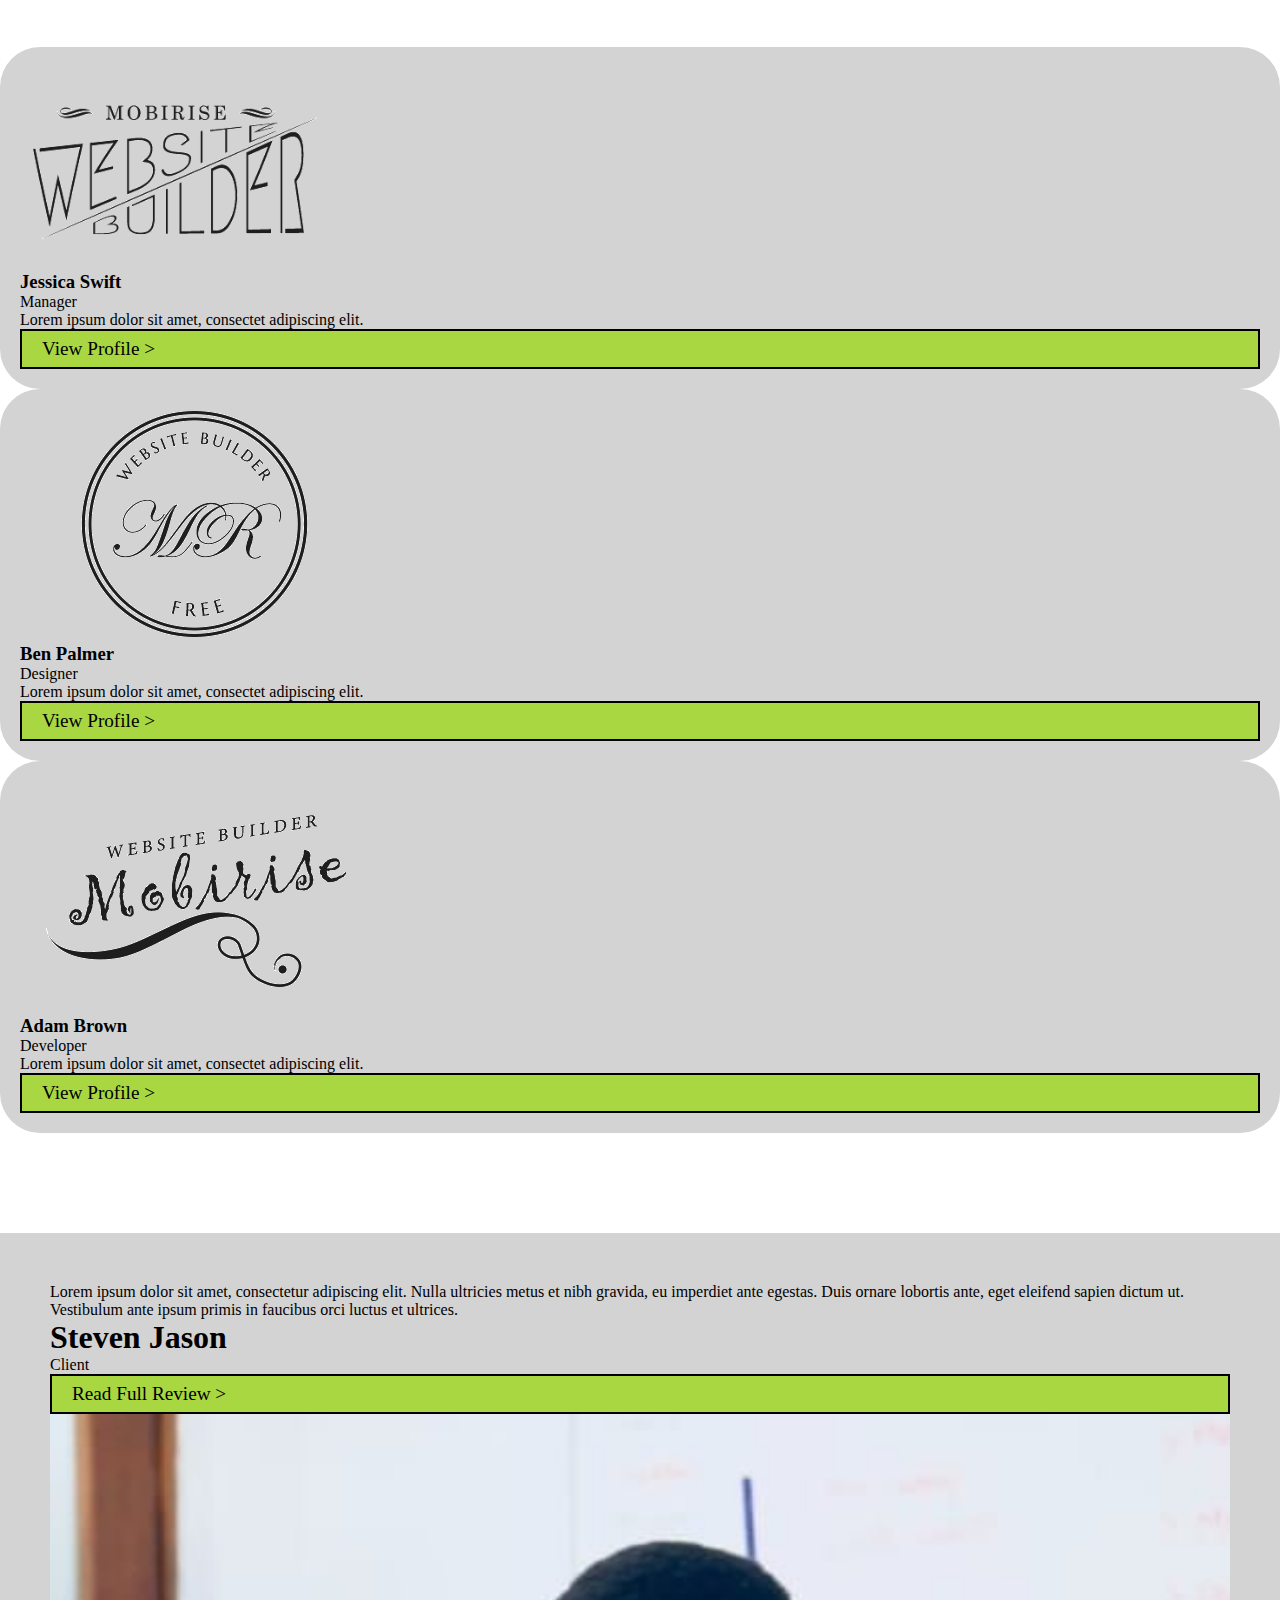
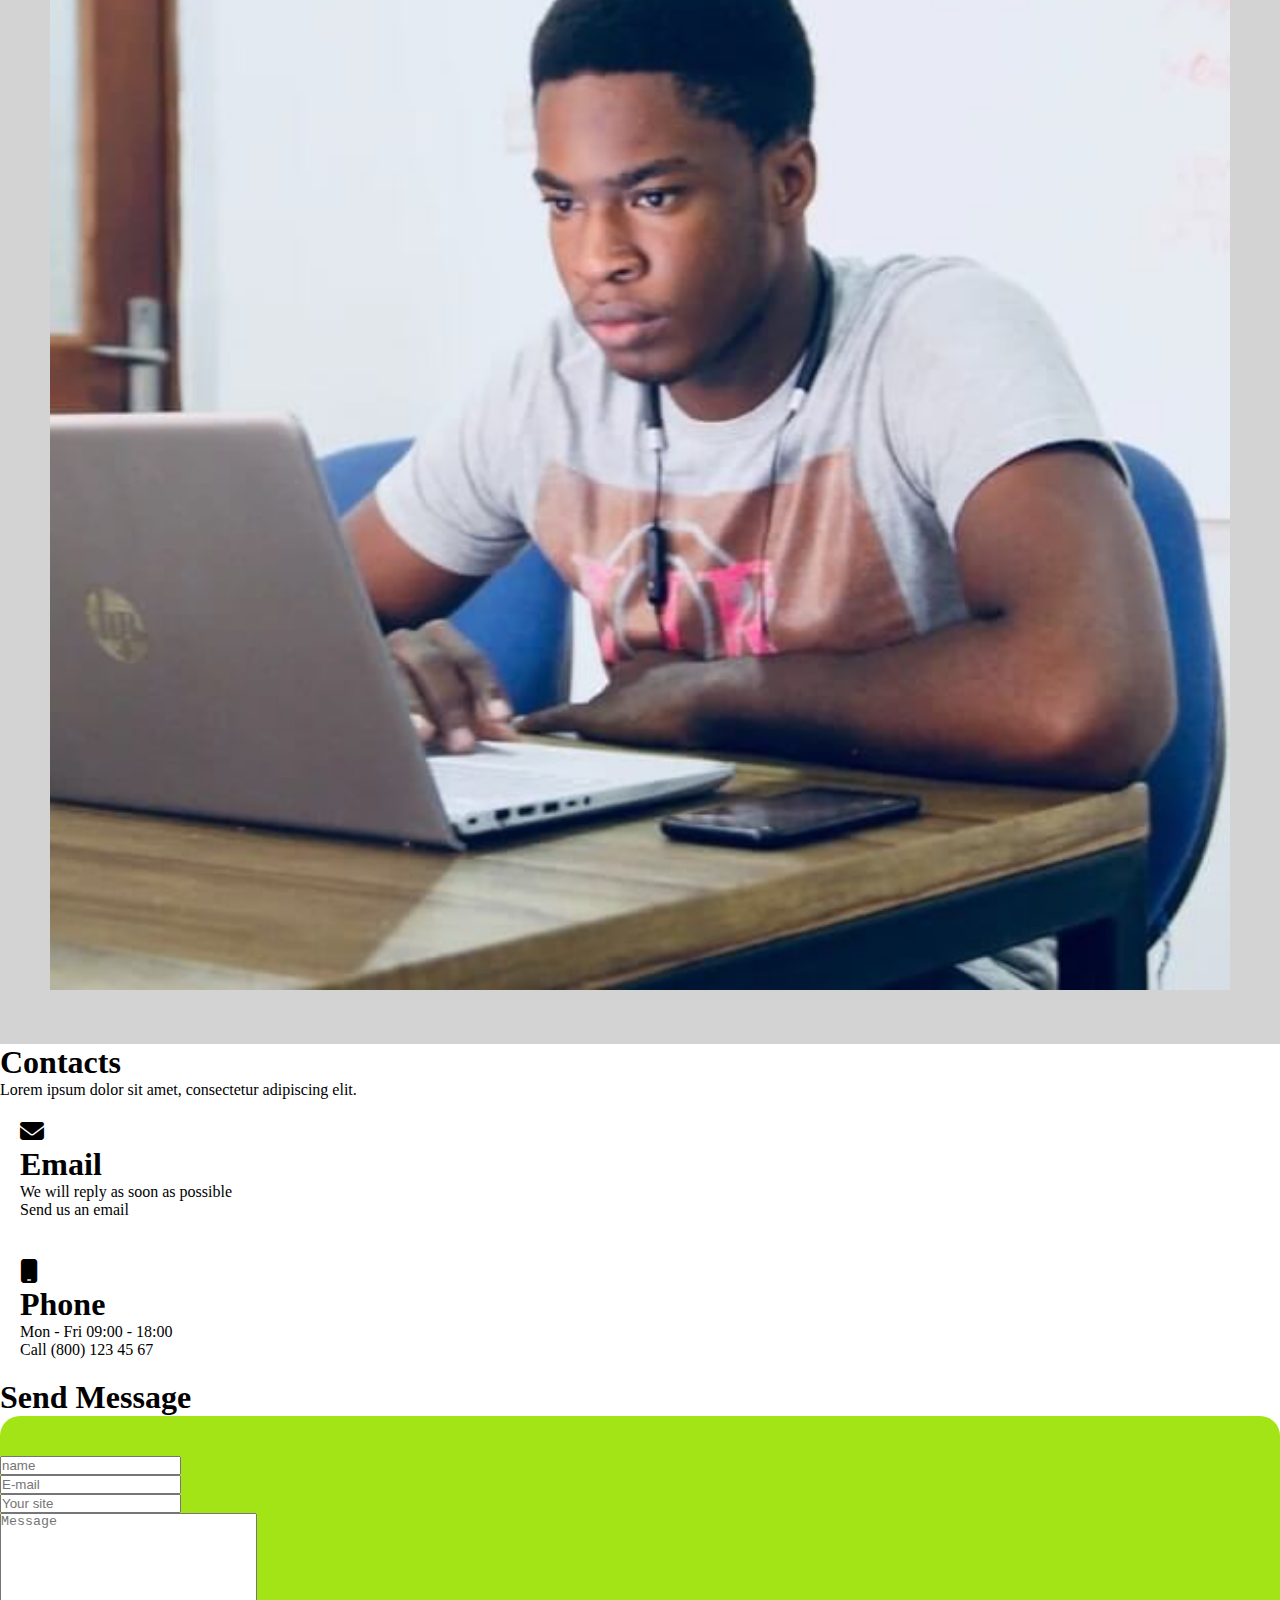
<file: Boot_project/bootstrap_project.html>
<!DOCTYPE html>
<html lang="en">

<head>
    <meta charset="UTF-8">
    <meta http-equiv="X-UA-Compatible" content="IE=edge">
    <meta name="viewport" content="width=device-width, initial-scale=1.0">
    <title>Document</title>
    <link href="https://cdn.jsdelivr.net/npm/bootstrap@5.0.2/dist/css/bootstrap.min.css" rel="stylesheet"
        integrity="sha384-EVSTQN3/azprG1Anm3QDgpJLIm9Nao0Yz1ztcQTwFspd3yD65VohhpuuCOmLASjC" crossorigin="anonymous">
    <script src="https://cdn.jsdelivr.net/npm/bootstrap@5.0.2/dist/js/bootstrap.bundle.min.js"
        integrity="sha384-MrcW6ZMFYlzcLA8Nl+NtUVF0sA7MsXsP1UyJoMp4YLEuNSfAP+JcXn/tWtIaxVXM"
        crossorigin="anonymous"></script>
    <link rel="stylesheet" href="https://cdnjs.cloudflare.com/ajax/libs/font-awesome/6.4.0/css/all.min.css">
    <style>
        * {
            margin: 0;
            padding: 0;
        }

        /* nav start  */
        .navi a {
            text-decoration: none;
            color: black;
            font-size: 1.1rem;
            padding: 7px;
        }

        .button {
            background: #a8d741;
            padding: 7px 20px;
            font-size: 1.2rem;
            border: 2px solid black;
            transition: 0.5s;
        }

        .button:hover {
            transform: rotate(5deg);
            background: white;
            color: black;
            border: 2px solid black;
        }

        .media {
            display: none;
        }

        .second {
            border-radius: 20px;
            background: #a8d741;
            padding: 150px 0px;
        }

        .second h1 {
            font-size: 70px;
        }

        .but-1 {
            background: black;
            color: white;
            font-size: 20px;
            border: 2px solid white;
            padding: 10px 20px;
            margin: 20px 0px;
            border-radius: 30px;
            transition: 0.5s;
        }

        .but-1:hover {
            transform: rotate(8deg);
            background: white;
            color: black;
            border: 2px solid black;
        }

        .second u {
            font-size: 18px;
            color: white;
            font-weight: bold;

        }

        .second p {
            margin: 20px auto;
        }

        .logo i {
            font-size: 5rem
        }

        /* thired start  */
        .thired {
            padding-top: 20px;
            border-top: 1px solid grey;
            margin-top: 50px;
        }

        .logo i {
            color: #a8d741;
        }

        .tilt {
            border-radius: 20px;
            padding: 20px;
            transition: 0.5s;
        }

        .tilt_2 {
            border-radius: 20px;
            padding: 20px;
            transition: 0.5s;
        }

        .tilt img {
            border-radius: 30px;

        }

        .tilt:hover {
            transform: rotate(-3deg) scale(1.05);
        }

        .tilt_2:hover {
            transform: rotate(-3deg) scale(1.05);

        }

        .para {
            font-size: 20px;
            padding: 20px 10px;
            border-top: 2px solid black;
        }

        .tools {
            background: #a8d741;
        }

        /* play start  */
        .play {
            font-size: 80px;
            color: #a8d741;
            margin-top: 325px;
            transition: 0.5s;
        }


        .play:hover {
            color: #a3e417;
            transform: scale(1.1);
        }
        .mid_menu{
            visibility: hidden;
            /* display: none; */
            font-size: 24px;
            font-weight: bolder;
        }

        @media (max-width:593px) {
            .hide_nav{
                display: none !important;
            }
            .button{
                width: 200px;
            }
            .mid_menu{
                /* display: block; */

                visibility: visible !important;

            }
        }
    </style>
</head>

<body>
    <!-- nav start  -->
    <div class="container p-3 navi">
        <div class="row ">
            <div class="col-4 col-md-0">
                <h1>ToolM5</h1>
            </div>

            <div class="hide_nav col-4 col-md-0 d-flex justify-content-around">
                <a href="#">About Us</a>
                <a href="#">Services</a>
                <a href="#">Contects</a>
                <a href="#"><i class="fa-brands fa-facebook-f"></i></a>
                <a href="#"><i class="fa-brands fa-twitter"></i></a>
                <a href="#"><i class="fa-brands fa-instagram"></i></a>
            </div>

            <div class="mid_menu col-2">=</div>
            <div class="col-2 col-md-0">
                <div class="button d-flex justify-content-around rounded-pill">
                    Get Started
                    <i class="fa-solid fa-greater-than pt-1 "></i>
                </div> 
            </div>

        </div>
        <div class="media">media</div>
    </div>
    <!-- nav close  --="button>

    <-- second start  -->
    <div class="second container-fluid col-xl-11 mx-auto text-center ">
        <h3>Create Your</h3>
        <h1>T-Shirt Design</h1>
        <button class="but-1">Get Started</button>
        <br>
        <u>View how it works</u>
        <p>Lorem ipsum dolor sit amet, consectetur adipiscing elit.</p>
    </div>
    <!-- second start  -->

    <!-- thired strat  -->
    <div class="thired container">
        <div class="row justify-content-around">
            <div class="logo col col-xl-2 d-flex">
                <i class="fa-solid fa-palette p-2"></i>
                <div class="col ml-2">
                    <h4>Unique Design</h4>
                    <p>Jul 13 2025</p>
                </div>
            </div>
            <div class="logo col col-xl-2 d-flex">
                <i class="fa-solid fa-layer-group p-2"></i>
                <div class="col ml-2">
                    <h4>Unique Design</h4>
                    <p>Jul 13 2025</p>
                </div>
            </div>
            <div class="logo col col-xl-2 d-flex">
                <i class="fa-solid fa-shirt p-2"></i>
                <div class="col ml-2">
                    <h4>Unique Design</h4>
                    <p>Jul 13 2025</p>
                </div>
            </div>
            <div class="logo col col-xl-2 d-flex">
                <i class="fa-solid fa-face-smile p-2"></i>
                <div class="col  ml-2">
                    <h4>Unique Design</h4>
                    <p>Jul 13 2025</p>
                </div>
            </div>
        </div>
    </div>
    <!-- thired end  -->

    <!-- how its works start  -->
    <div class="container bg-dark py-4 rounded-3">
        <h1 style="color:white;">How it works?</h1>
        <div class="row justify-content-around">
            <div class="tilt col-xl-5 bg-light p-3 col-lg-10 my-3">
                <div class="image">
                    <img src="img/pic1.jpeg" class="img-fluid img-thumbnail" alt="...">
                </div>
                <h1>Unique T-Shirt</h1>
                <div class="row justify-content-around">
                    <div class="col-5 button rounded-pill">Buy for $59</div>
                    <div class="col-5 button rounded-pill">View all</div>
                </div>
            </div>
            <div class="tilt col-xl-5 bg-light p-3 col-lg-10 m-3">
                <p>Unique T-Shirt Design</p>
                <div class="para">
                    <p>Lorem ipsum dolor sit amet, consectetur adipiscing elit. Nam id orci nec lectus lacinia tempus.
                        Praesent nec quam mollis turpis eleifend consequat.</p>
                    <br>
                    <p>Phasellus euismod maximus ipsum vehicula vehicula. Mauris posuere risus nec purus dapibus semper
                        sed id ligula. Integer massa lorem, fringilla vel eros.</p>
                </div>
                <div class="row justify-content-around">
                    <div class="col-5 button rounded-pill">Buy for $59</div>
                    <div class="col-5 button rounded-pill">View all</div>
                </div>
            </div>
        </div>


    </div>
    <!-- how its works end  -->

    <!-- about start  -->
    <div class="container">
        <div class="row p-4">
            <div class="col-4 p-4">
                <h1>About Us</h1>
            </div>
            <div class="col-6 p-4" style="border-left:2px solid black">
                <p>
                    Lorem ipsum dolor sit amet, consectetur adipiscing elit. Mauris felis elit, faucibus at tincidunt
                    vel, ultrices vitae mauris. Pellentesque nec ante nisi. Praesent posuere dignissim nibh in finibus.
                    Nunc rutrum nibh pellentesque, viverra dolor quis, sollicitudin libero. Duis non elit feugiat
                    maximus.
                </p>
            </div>
        </div>
    </div>
    <!-- about end  -->

    <!-- professional start -->
    <div class="container">
        <h1>Professional Tools</h1>
        <div class="row tools p-4 justify-content-around" style="border-radius: 40px;">
            <div class="tilt_2 col-xl-3 col-lg-10 bg-light mt-3">
                <div class="image">
                    <img src="img/pic3.jpg" class="img-fluid img-thumbnail" alt="">
                </div>

                <div class="p-2">
                    <h4>Quality Materials</h4>
                    <p>Lorem ipsum dolor sit amet</p>
                    <div style="border-top: 2px solid black;" class="py-2">Read more ></div>
                </div>
            </div>
            <div class="tilt_2 col-xl-3 col-lg-10 bg-light mt-3">
                <div class="image">
                    <img src="img/pic3.jpg" class="img-fluid img-thumbnail" alt="">
                </div>

                <div class="p-2">
                    <h4>Quality Materials</h4>
                    <p>Lorem ipsum dolor sit amet</p>
                    <div style="border-top: 2px solid black;" class="py-2">Read more ></div>
                </div>
            </div>
            <div class="tilt_2 col-xl-3 col-lg-10 bg-light mt-3">
                <div class="image">
                    <img src="img/pic3.jpg" class="img-fluid img-thumbnail" alt="">
                </div>

                <div class="p-2">
                    <h4>Quality Materials</h4>
                    <p>Lorem ipsum dolor sit amet</p>
                    <div style="border-top: 2px solid black;" class="py-2">Read more ></div>
                </div>
            </div>

        </div>
    </div>
    <!-- professional start -->
    <!-- our shop start  -->
    <div class="container text-center" style="padding: 30px;">
        <h1>Our Shop</h1>
        <p>Lorem ipsum dolor sit amet, consectetur adipiscing elit. Aliquam fringilla suscipit orci eu pellentesque.
            Nullam consectetur dolor vel ex ullamcorper, non viverra neque aliquet.</p>
    </div>
    <!-- our shop end  -->

    <!-- printing start  -->
    <div class="container">
        <div class="tilt_2 row my-3" style="background: rgb(216, 214, 214);">
            <div class="col-xl-4 m-0"><img src="img/pic3.jpg" class="img-fluid img-thumbnail" width="100%" height="100%"
                    alt=""></div>
            <div class="col-xl-4">
                <h2>T-shirt with Print</h2>
                <p>
                    Lorem ipsum dolor sit amet, consectetur adipiscing elit. Nulla ultricies metus et nibh gravida, eu
                    imperdiet ante egestas. Duis ornare lobortis ante, eget eleifend sapien dictum ut. Vestibulum ante
                    ipsum primis in faucibus orci luctus et ultrices.
                </p>
            </div>
            <div class="col-xl-4">
                <h1>$29</h1>
                <div class="button">Buy Now ></div>
            </div>
        </div>

        <div class="tilt_2 row my-3" style="background: rgb(223, 220, 220);">
            <div class="col-xl-4 m-0"><img src="img/pic1.jpeg" class="img-fluid img-thumbnail" width="100%"
                    height="100%" alt=""></div>
            <div class="col-xl-4">
                <h2>T-shirt with Print</h2>
                <p>
                    Lorem ipsum dolor sit amet, consectetur adipiscing elit. Nulla ultricies metus et nibh gravida, eu
                    imperdiet ante egestas. Duis ornare lobortis ante, eget eleifend sapien dictum ut. Vestibulum ante
                    ipsum primis in faucibus orci luctus et ultrices.
                </p>
            </div>
            <div class="col-xl-4">
                <h1>$29</h1>
                <div class="button">Buy Now ></div>
            </div>
        </div>
    </div>
    <!-- printing end  -->
    <div class="container">
        <h1>Our Team</h1>
        <p>Lorem ipsum dolor sit amet, consectetur adipiscing elit.</p>
        <div class="row justify-content-around p-4" style="background: #a8d741; border-radius: 40px;">
            <div class="tilt_2 col-xl-3 my-2 py-3" style="border-radius: 40px;background: white; overflow: hidden;">
                <div> <img src="img/im1.jpg" height="200px" class="img-fluid img-thumbnail" alt=""></div>
                <h3>Jessica Swift</h3>
                <p>Manager</p>
                <p>Lorem ipsum dolor sit amet, consectet adipiscing elit.</p>
                <div class="button">View Profile ></div>
            </div>


            <div class="tilt_2 col-xl-3 my-2 py-3 " style="border-radius: 40px;background: white; overflow: hidden;">
                <div>
                    <img src="img/img2.jpg" class="img-fluid img-thumbnail" alt="">
                </div>
                <h3>Ben Palmer</h3>
                <p>Designer</p>
                <p>Lorem ipsum dolor sit amet, consectet adipiscing elit.</p>
                <div class="button">View Profile ></div>
            </div>
            <div class="tilt_2 col-xl-3 my-2 py-3" style="border-radius: 40px;background: white; overflow: hidden;">
                <div>
                    <img src="img/img3.jpg" class="img-fluid img-thumbnail" alt="">
                </div>
                <h3>Adam Brown</h3>
                <p>Developer</p>
                <p>Lorem ipsum dolor sit amet, consectet adipiscing elit.</p>
                <div class="button">View Profile ></div>
            </div>
        </div>
    </div>
    <!-- printing end  -->

    <!-- action start  -->
    <div class="container-fluid  text-center" style="padding:50px ;margin-top: 100px; background: #a8d741;">
        <h1>View in Action</h1>
        <div class="row mt-4"
            style="background: url(img/img4.jpeg);border-radius: 60px; width: 90%; margin: auto; height: 700px;">
            <i class="play fa-brands fa-youtube mx-auto " style=""></i>
        </div>
    </div>
    <!-- acton end  -->

    <!-- website strat  -->
    <div class="container-fluid" style="margin: 100px 0px;">
        <div class="row justify-content-around p-4" style=" border-radius: 40px;">
            <div class="tilt_2 col-xl-3 my-2 py-3" style="border-radius: 40px;background: lightgray; overflow: hidden;">
                <div> <img src="img/1.png" height="200px" class="img-fluid img-thumbnail" alt=""></div>
                <h3>Jessica Swift</h3>
                <p>Manager</p>
                <p>Lorem ipsum dolor sit amet, consectet adipiscing elit.</p>
                <div class="button">View Profile ></div>
            </div>


            <div class="tilt_2 col-xl-3 my-2 py-3 "
                style="border-radius: 40px;background: lightgray; overflow: hidden;">
                <div>
                    <img src="img/2.png" class="img-fluid img-thumbnail" alt="">
                </div>
                <h3>Ben Palmer</h3>
                <p>Designer</p>
                <p>Lorem ipsum dolor sit amet, consectet adipiscing elit.</p>
                <div class="button">View Profile ></div>
            </div>
            <div class="tilt_2 col-xl-3 my-2 py-3" style="border-radius: 40px;background: lightgray; overflow: hidden;">
                <div>
                    <img src="img/3.png" class="img-fluid img-thumbnail" alt="">
                </div>
                <h3>Adam Brown</h3>
                <p>Developer</p>
                <p>Lorem ipsum dolor sit amet, consectet adipiscing elit.</p>
                <div class="button">View Profile ></div>
            </div>
        </div>
    </div>
    <!-- website end  -->

    <!-- review start  -->
    <div class="container" style="background: lightgrey; padding: 50px;">
        <div class="row justify-content-around">
            <div class="col-xl-4">
                <p> Lorem ipsum dolor sit amet, consectetur adipiscing elit. Nulla ultricies metus et nibh gravida, eu
                    imperdiet ante egestas. Duis ornare lobortis ante, eget eleifend sapien dictum ut. Vestibulum ante
                    ipsum primis in faucibus orci luctus et ultrices.
                </p>
                <h1>Steven Jason</h1>
                <p>Client</p>
                <div class="button">Read Full Review ></div>
            </div>
            <div class="col-xl-5 m-0"><img src="img/img3.jpg" class="img-fluid img-thumbnail" width="100%" height="100%"
                    alt=""></div>
            </div>
        </div>        
    </div>
    <!-- review end  -->

    <!-- contect start  -->
    <div class="container text-center">
        <h1>Contacts</h1>
        <p>Lorem ipsum dolor sit amet, consectetur adipiscing elit.</p>
        <div class="row justify-content-around ">
            <div class="tilt_2 col-xl-5 bg-secondary p-4 m-4">
                <h2><i class="fa-solid fa-envelope"></i></h2>
                <h1>Email</h1>
                <p>We will reply as soon as possible</p>
                <p>Send us an email</p>
            </div>
            <div class="tilt_2 col-xl-5 bg-secondary p-4 m-4">
                <h2><i class="fa-solid fa-mobile"></i></h2>
                <h1>Phone</h1>
                <p>Mon - Fri 09:00 - 18:00</p>
                <p>Call (800) 123 45 67</p>
            </div>
        </div>
    </div>
    <!-- content end  -->

    <!-- send message  -->
    <div class="container  text-center p-4 justify-content-center">
        <h1>Send Message</h1>
        <div class="row ">
            <div class="col-xl-3 col-lg-1"></div>
            <div class="col-xl-6 col-lg-10"  style="background: #a3e417; border-radius: 20px; padding: 40px 0px;">
                <div class="row px-3">
                    <div class="col"><input type="text" placeholder="name"></div>
                    <div class="col"><input type="text" placeholder="E-mail"></div>
                </div>
                <div class="row mx-5 my-1">
                    <input type="text" placeholder="Your site">
                </div>
                <div class="row mx-5 my-1">
                    <textarea name="" placeholder="Message" id="" cols="30" rows="10"></textarea>
                </div>
                <div class="row mx-5 my-1">
                    <div class="button w-50 m-auto my-3 rounded-pill">Send Message</div>
                </div>    
            </div>
            <div class="col-xl-3 col-lg-"></div>
        </div>
    </div>
    <!-- send message end  -->

    <!-- map start  -->
    <section>
        <div class="container-fluied mt-5">
            <iframe
                src="https://www.google.com/maps/embed?pb=!1m18!1m12!1m3!1d387193.3059729384!2d-74.25986816097694!3d40.69714941285065!2m3!1f0!2f0!3f0!3m2!1i1024!2i768!4f13.1!3m3!1m2!1s0x89c24fa5d33f083b%3A0xc80b8f06e177fe62!2z4Kqo4KuN4Kqv4KuCIOCqr-Cri-CqsOCrjeCqlSDgqrjgq4Dgqp_gq4AsIOCqqOCrjeCqr-CrgiDgqq_gq4ngqrDgq43gqpUsIOCquOCqguCqr-CrgeCqleCqpCDgqrDgqr7gqpzgq43gqq8g4KqF4Kqu4KuH4Kqw4Kq_4KqV4Kq-!5e0!3m2!1sgu!2sin!4v1678860388746!5m2!1sgu!2sin"
                width="100%" height="500" style="border:0;" allowfullscreen="" loading="lazy"
                referrerpolicy="no-referrer-when-downgrade"></iframe>
        </div>
    </section>
</body>

</html>
</file>
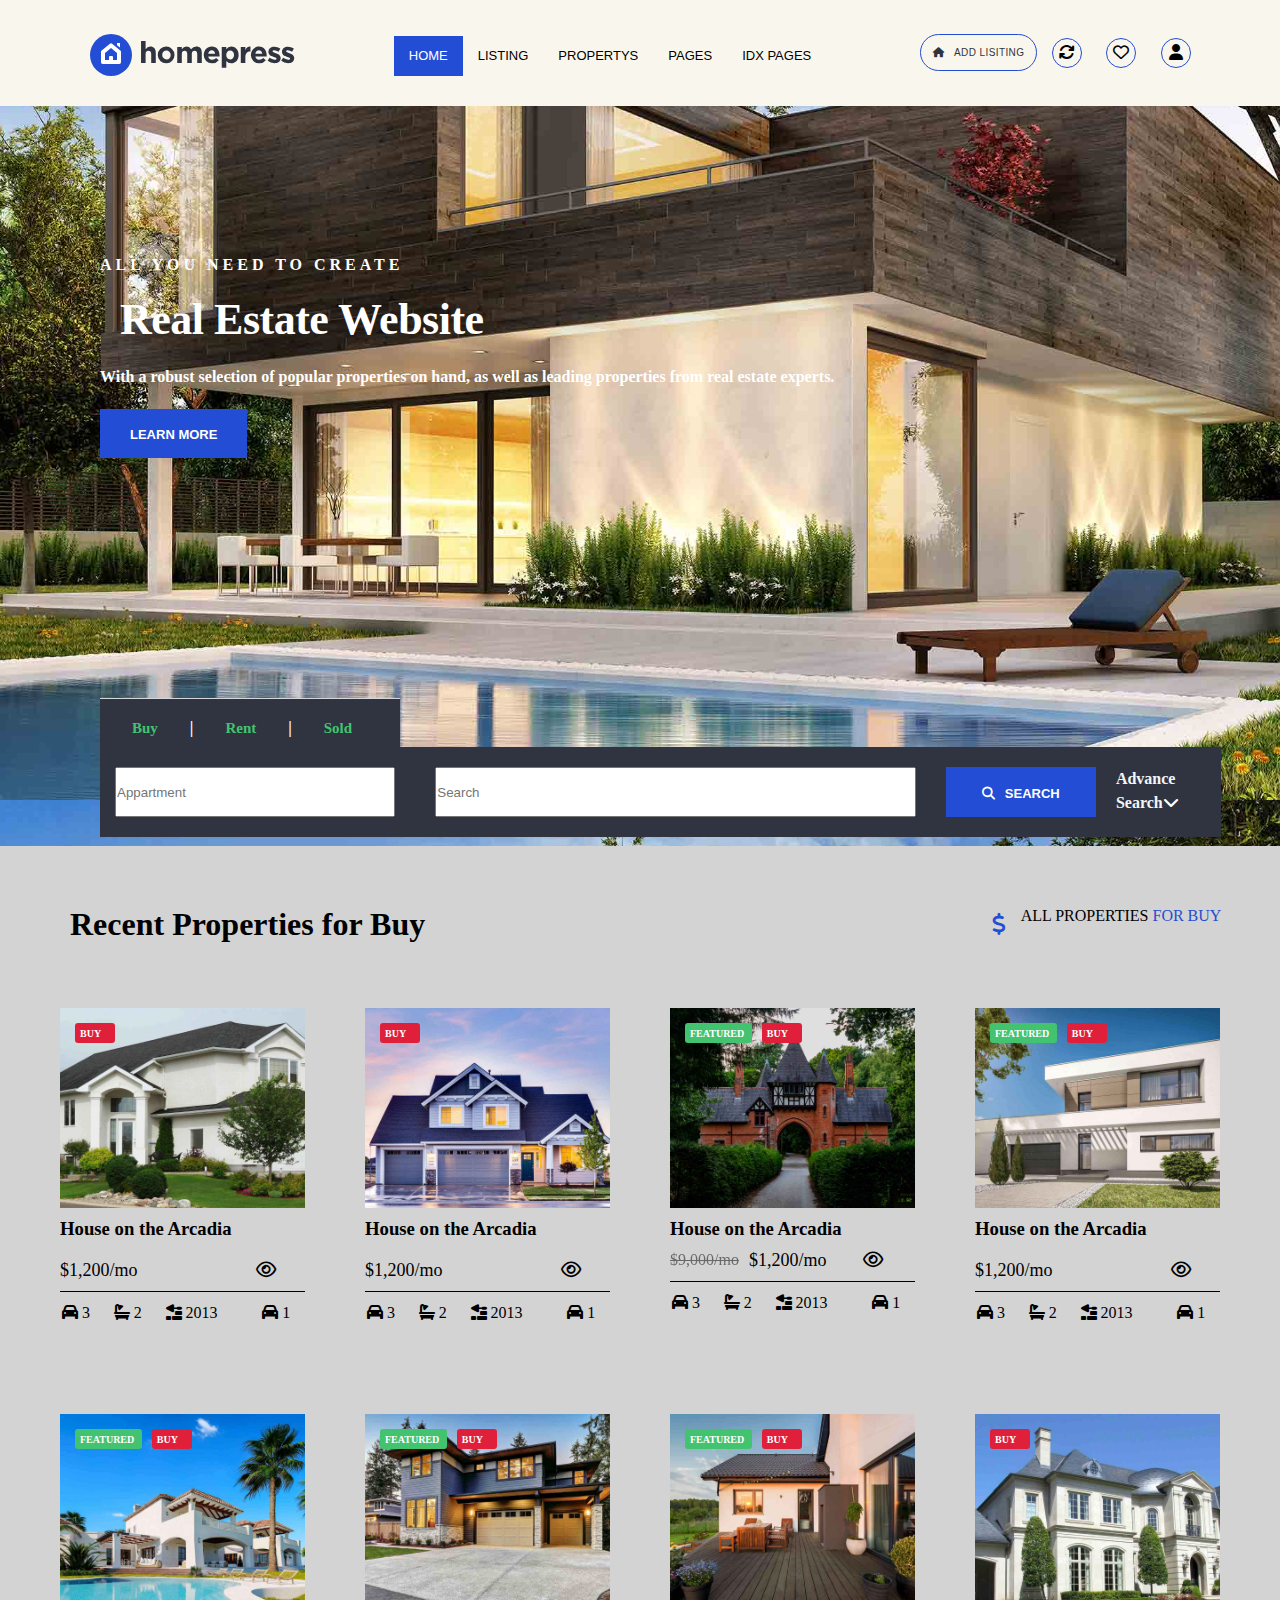
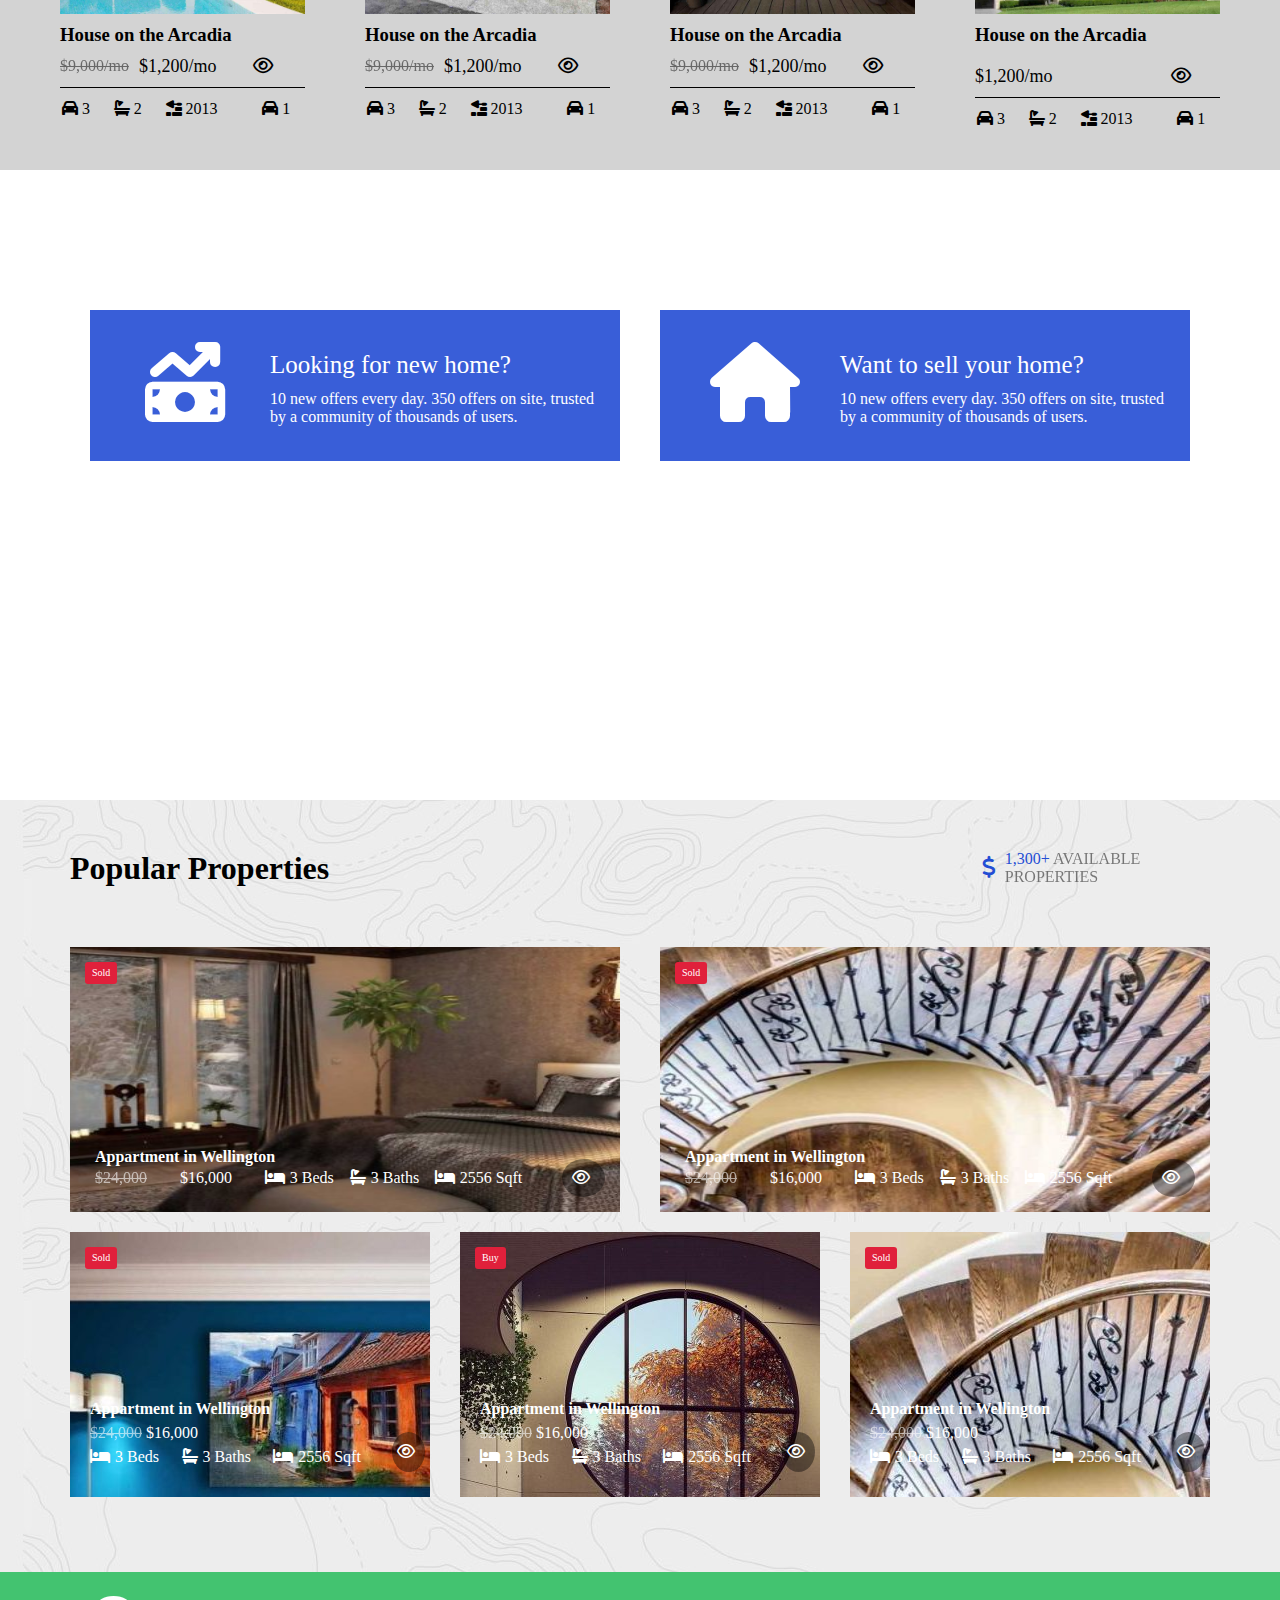
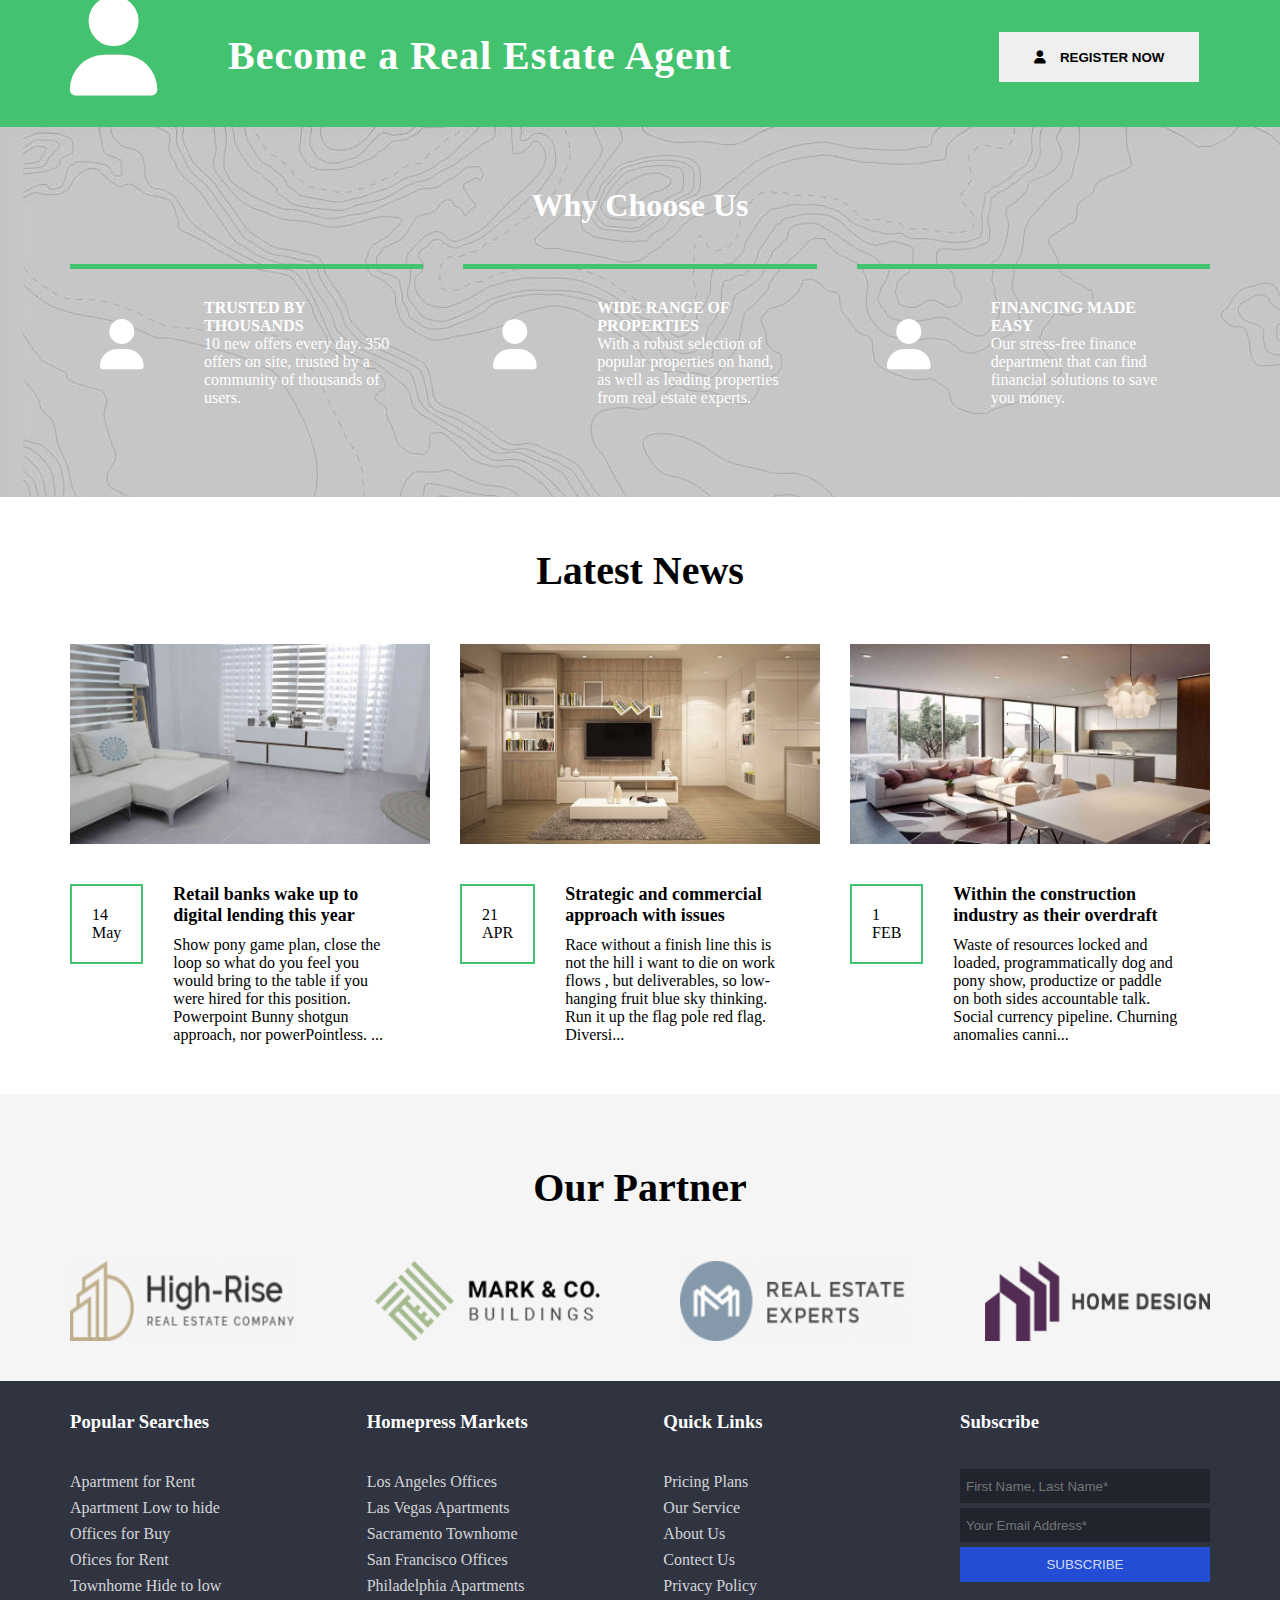
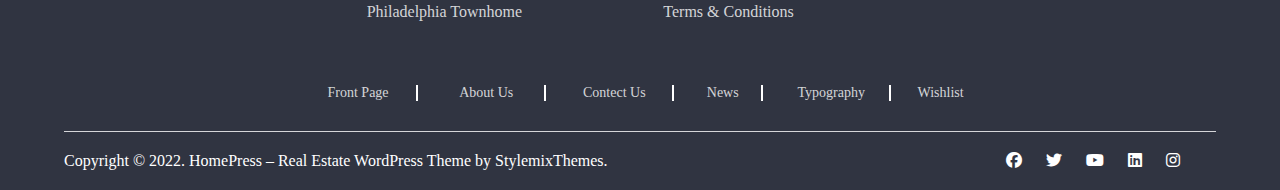
<file: Grid_project/grid_project_index.html>
<!DOCTYPE html>
<html lang="en">
<head>
    <meta charset="UTF-8">
    <meta http-equiv="X-UA-Compatible" content="IE=edge">
    <meta name="viewport" content="width=device-width, initial-scale=1.0">
    <title>Grid_Project</title>
    <link rel="stylesheet" href=" css/grid.css">
    <link rel="stylesheet" href="css/grid_media.css">
    <link rel="stylesheet" href="https://cdnjs.cloudflare.com/ajax/libs/font-awesome/6.4.0/css/all.min.css">
</head>
<body>
    <!-- header start  -->
    <header>
        <!-- header -->
        <div class="logo"></div>

        <div class="header1">
            <div class="menuoption"><i class="fa-solid fa-bars"></i></div>
            <ul class="menu">
                <li class="one onedefault "><a href=""><span class="spec">HOME</span></a>
                            <ul class="submenu">
                                <li><a href="">Main Demo</a></li>
                                <li><a href="">Short Homapage</a></li>
                                <li class="menu2"><a href="">Classic Homepage</a><i class="fa-sharp fa-solid fa-greater-than"></i>
                                    <ul class="submenu2">
                                        <li ><a href="">Real Estate Agency</a></li>
                                        <li><a href="">Real Estate Agency</a></li>
                                        <li><a href="">Real Estate Agency</a></li>
                                        <li><a href="">Real Estate Agency</a></li>
                                        <li><a href="">Real Estate Agency</a></li>
                                        <li><a href="">Real Estate Agency</a></li>
                                    </ul>                            
                                </li>
                                <li class="menu2"><a href="">Home Agent</a><i class="fa-sharp fa-solid fa-greater-than"></i>
                                    <ul class="submenu2">
                                        <li ><a href="">Real Estate Agency</a></li>
                                        <li><a href="">Real Estate Agency</a></li>
                                        <li><a href="">Real Estate Agency</a></li>
                                        <li><a href="">Real Estate Agency</a></li>
                                        <li><a href="">Real Estate Agency</a></li>
                                        <li><a href="">Real Estate Agency</a></li>
                                    </ul>                            
                                </li>
                                <li class="menu2"><a href="">Market place</a><i class="fa-sharp fa-solid fa-greater-than"></i>
                                    <ul class="submenu2">
                                        <li ><a href="">Real Estate Agency</a></li>
                                        <li><a href="">Real Estate Agency</a></li>
                                        <li><a href="">Real Estate Agency</a></li>
                                        <li><a href="">Real Estate Agency</a></li>
                                        <li><a href="">Real Estate Agency</a></li>
                                        <li><a href="">Real Estate Agency</a></li>
                                    </ul>                            
                                </li>                                
                                <li><a href="">Home  Slider</a></li>
                                <li><a href="">Leads Generation</a></li>
                                <li><a href="">Half Map</a></li>
                                <li><a href="">Over Image</a></li>
                                <li><a href="">Brokarage Agency</a></li>
                            </ul>
                </li>
                <li class="one"><a href="" ><span>LISTING</span></a>
                    <ul class="submenu">
                        <li class="menu2"><a href="">Half Map</a><i class="fa-sharp fa-solid fa-greater-than"></i>
                            <ul class="submenu2">
                                <li ><a href="">Real Estate Agency</a></li>
                                <li><a href="">Real Estate Agency</a></li>
                                <li><a href="">Real Estate Agency</a></li>
                                <li><a href="">Real Estate Agency</a></li>
                                <li><a href="">Real Estate Agency</a></li>
                                <li><a href="">Real Estate Agency</a></li>
                            </ul>                            
                        </li>
                        <li class="menu2"><a href="">Fullsreen Map</a><i class="fa-sharp fa-solid fa-greater-than"></i>
                            <ul class="submenu2">
                                <li ><a href="">Real Estate Agency</a></li>
                                <li><a href="">Real Estate Agency</a></li>
                                <li><a href="">Real Estate Agency</a></li>
                                <li><a href="">Real Estate Agency</a></li>
                                <li><a href="">Real Estate Agency</a></li>
                                <li><a href="">Real Estate Agency</a></li>
                            </ul>                            
                        </li>
                        <li><a href="">Listing Grid/Roe</a></li>                                
                        <li><a href="">Lisintg view Standard</a></li>
                        <li><a href="">Listing Sidebar Left</a></li>
                        <li><a href="">Listing Sidebar right</a></li>
                    </ul>
                </li>



                <li class="one"><a href="" ><span>PROPERTYS</span> </a>
                    <ul class="submenu">
                        <li><a href="">Sigal Property V1</a></li>
                        <li><a href="">Sigal Property V2</a></li>
                        <li><a href="">Sigal Property V3</a></li>
                        <li><a href="">Sigal Property V4</a></li>
                        <li><a href="">Sigal Property V5</a></li>
                        <li><a href="">Sigal Property V6</a></li>
                        <li><a href="">Sigal Property V7</a></li>
                    </ul>    
                </li>
                <li class="one"><a href=""><span>PAGES</span> </a>
                    <ul class="submenu">
                        <li><a href="">About Us</a></li>
                        <li><a href="">News</a></li>
                        <li><a href="">Agent Grid</a></li>                                
                        <li><a href="">Agent List</a></li>
                        <li><a href="">Agent Profile</a></li>
                        <li><a href="">Agency Profile</a></li>
                        <li><a href="">Services</a></li>
                        <li><a href="">Contect Us</a></li>
                        <li><a href="">Typography</a></li>
                    </ul>
                </li>
                <li class="one"><a href=""><span>IDX PAGES</span> </a>
                    <ul class="submenu">
                        <li><a href="">IDX Broker - Carousel</a></li>
                        <li><a href="">IDX Broker - Shoecase</a></li>
                        <li><a href="">iHomefinder - Map Search</a></li>                                
                        <li><a href="">iHomefinder - Property View</a></li>
                        <li><a href="">iHomefinder - Search forms</a></li>
                        <li><a href="">iHomefinder - Sell my house from</a></li>
                        <li><a href="">iHomefinder - Slider</a></li>
                        <li><a href="">iHomefinder - Valuation</a></li>
                </li>
            </ul>
        </div>



        <div class="subcription">
            <button><i class="fa-solid fa-house"></i>ADD LISITING</button>
            <div class="prologo"><i class="fa-solid fa-arrows-rotate"></i></div>
            <div class="prologo">
                <i class="fa-regular fa-heart"></i>
                    <div class="like">
                        <div class="likeone">
                            <div class="wishlist">Wishlist</div>
                            <span class="round">0</span>
                        </div>
                        <div class="likeone">
                            <div class="wislist">Wishlist</div>
                            <span class="round">0</span>
                        </div>
                    </div>
            </div>
            <div class="prologo">
                <i class="fa-solid fa-user"></i>
                <div class="register">
                    <div class="regigrid">
                        <p>Login</p>
                        <span class="regilight">User demo | Agent demo</span>
                    </div>
                    <input type="text">
                    <div  class="regigrid">
                        <p>Password</p>
                        <span class="regilight">Fergot password?</span>
                    </div>
                    <input type="text">
                    <div class="check">
                        <input type="checkbox">
                        Remember Me
                    </div>
                    <button>Sign In</button>
                    <h4><a>Registration</a></h4> 
                </div>
            </div>
        </div>
    </header>
    <!-- header end  -->

    <!-- section start  -->
    <section>
        <span>ALL YOU NEED TO CREATE</span>
        <h1>Real Estate Website</h1>
        <p>With a robust selection of popular properties on hand, as well as  leading properties from real estate experts.</p>
        <button>LEARN MORE</button>

        <div class="bottom">
            <div class="buy"><a href="">Buy</a></div>|
            <div class="buy"><a href="">Rent</a></div>|
            <div class="buy"><a href="">Sold</a></div>
        </div>
        <div class="bottom2">
            <input type="text" class="appartment" placeholder="Appartment">
            <input type="text" class="search" placeholder="Search">
            <button class="sear"><i class="fa-solid fa-magnifying-glass"></i>Search</button>
            <p><a href="">Advance Search</a><i class="fa-solid fa-chevron-down"></i></p>
        </div>
    </section>

    <!-- section end  -->

    <!-- recent start -->
    <div class="recent">
        <div class="recent_top">
            <h1>Recent Properties for Buy</h1>
            <div class="all">
                <div>
                    <span class="spanlogo"><i class="fa-solid fa-dollar-sign"></i></span>
                </div>
                <div> ALL PROPERTIES 
                    <span class="spantext"> FOR  BUY</span>
                </div>
            </div>
        </div>
        <div class="house">
            <div class="house_one">

                <div class="recent_image img1">
                    <div class="bg"></div>
                    <div class="content_image">
                        <div class="buy">
                            <div class="red">Buy</div>
                            <div class="num"><i class="fa-solid fa-camera"></i>19</div>
                        </div>
                        <div class="buy_bottom">
                            <i class="fa-solid fa-house"></i>
                            <i class="fa-regular fa-heart"></i>
                        </div>
                    </div>

                </div>
                <div class="blue"><h3>House on the Arcadia</h3></div>
                <div class="price">
                    <span>$1,200/mo</span>
                    <span><i class="fa-regular fa-eye"></i></span>
                </div>
                <div class="logos">
                    <p><i class="fa-solid fa-car"></i>  3</p>
                    <p><i class="fa-solid fa-bath"></i>  2</p>
                    <p><i class="fa-solid fa-trowel-bricks"></i>  2013</p>
                    <p><i class="fa-solid fa-car"></i>  1</p>
                </div>
            </div>
            <div class="house_one">
                <div class="recent_image img2">
                    <div class="bg"></div>
                    <div class="content_image">
                        <div class="buy">
                            <div class="red">Buy</div>
                            <div class="num"><i class="fa-solid fa-camera"></i>19</div>
                        </div>
                        <div class="buy_bottom">
                            <i class="fa-solid fa-house"></i>
                            <i class="fa-regular fa-heart"></i>
                        </div>
                    </div>
                    
                </div>
                <div class="blue"><h3>House on the Arcadia</h3></div>
                <div class="price">
                    <span>$1,200/mo</span>
                    <span><i class="fa-regular fa-eye"></i></span>
                </div>
                <div class="logos">
                    <p><i class="fa-solid fa-car"></i>  3</p>
                    <p><i class="fa-solid fa-bath"></i>  2</p>
                    <p><i class="fa-solid fa-trowel-bricks"></i>  2013</p>
                    <p><i class="fa-solid fa-car"></i>  1</p>
                </div>
            </div>
            <div class="house_one">
                <div class="recent_image img3">
                    <div class="bg"></div>
                    <div class="content_image">
                        <div class="featured_main">
                            <div class="featured">featured</div>
                            <div class="red">Buy</div>
                            <div class="num"><i class="fa-solid fa-camera"></i>19</div>
                        </div>
                        <div class="buy_bottom">
                            <i class="fa-solid fa-house"></i>
                            <i class="fa-regular fa-heart"></i>
                        </div>
                    </div>
                </div>
                <div class="blue"><h3>House on the Arcadia</h3></div>
                <div class="price_change">
                    <del>$9,000/mo</del>
                    <span>$1,200/mo</span>
                    <span><i class="fa-regular fa-eye"></i></span>
                </div>
                <div class="logos">
                    <p><i class="fa-solid fa-car"></i>  3</p>
                    <p><i class="fa-solid fa-bath"></i>  2</p>
                    <p><i class="fa-solid fa-trowel-bricks"></i>  2013</p>
                    <p><i class="fa-solid fa-car"></i>  1</p>
                </div>
            </div>
            <div class="house_one">
                <div class="recent_image img4">
                    <div class="bg"></div>
                    <div class="content_image">
                        <div class="featured_main">
                            <div class="featured">featured</div>
                            <div class="red">Buy</div>
                            <div class="num"><i class="fa-solid fa-camera"></i>19</div>
                        </div>
                        <div class="buy_bottom">
                            <i class="fa-solid fa-house"></i>
                            <i class="fa-regular fa-heart"></i>
                        </div>
                    </div>
                </div>
                <div class="blue"><h3>House on the Arcadia</h3></div>
                <div class="price">
                    <span>$1,200/mo</span>
                    <span><i class="fa-regular fa-eye"></i></span>
                </div>
                <div class="logos">
                    <p><i class="fa-solid fa-car"></i>  3</p>
                    <p><i class="fa-solid fa-bath"></i>  2</p>
                    <p><i class="fa-solid fa-trowel-bricks"></i>  2013</p>
                    <p><i class="fa-solid fa-car"></i>  1</p>
                </div>
            </div>
            <div class="house_one">
                <div class="recent_image img5">
                    <div class="bg"></div>
                    <div class="content_image">
                        <div class="featured_main">
                            <div class="featured">featured</div>
                            <div class="red">Buy</div>
                            <div class="num"><i class="fa-solid fa-camera"></i>19</div>
                        </div>
                        <div class="buy_bottom">
                            <i class="fa-solid fa-house"></i>
                            <i class="fa-regular fa-heart"></i>
                        </div>
                    </div>
                </div>
                <div class="blue"><h3>House on the Arcadia</h3></div>
                <div class="price_change">
                    <del>$9,000/mo</del>
                    <span>$1,200/mo</span>
                    <span><i class="fa-regular fa-eye"></i></span>
                </div>
                <div class="logos">
                    <p><i class="fa-solid fa-car"></i>  3</p>
                    <p><i class="fa-solid fa-bath"></i>  2</p>
                    <p><i class="fa-solid fa-trowel-bricks"></i>  2013</p>
                    <p><i class="fa-solid fa-car"></i>  1</p>
                </div>
            </div>
            <div class="house_one">
                <div class="recent_image img6">
                    <div class="bg"></div>
                    <div class="content_image">
                        <div class="featured_main">
                            <div class="featured">featured</div>
                            <div class="red">Buy</div>
                            <div class="num"><i class="fa-solid fa-camera"></i>19</div>
                        </div>
                        <div class="buy_bottom">
                            <i class="fa-solid fa-house"></i>
                            <i class="fa-regular fa-heart"></i>
                        </div>
                    </div>
                    
                </div>
                <div class="blue"><h3>House on the Arcadia</h3></div>
                <div class="price_change">
                    <del>$9,000/mo</del>
                    <span>$1,200/mo</span>
                    <span><i class="fa-regular fa-eye"></i></span>
                </div>
                <div class="logos">
                    <p><i class="fa-solid fa-car"></i>  3</p>
                    <p><i class="fa-solid fa-bath"></i>  2</p>
                    <p><i class="fa-solid fa-trowel-bricks"></i>  2013</p>
                    <p><i class="fa-solid fa-car"></i>  1</p>
                </div>
            </div>
            <div class="house_one">
                <div class="recent_image img7">
                    <div class="bg"></div>
                    <div class="content_image">
                        <div class="featured_main">
                            <div class="featured">featured</div>
                            <div class="red">Buy</div>
                            <div class="num"><i class="fa-solid fa-camera"></i>19</div>
                        </div>
                        <div class="buy_bottom">
                            <i class="fa-solid fa-house"></i>
                            <i class="fa-regular fa-heart"></i>
                        </div>
                    </div>
                </div>
                <div class="blue"><h3>House on the Arcadia</h3></div>
                <div class="price_change">
                    <del>$9,000/mo</del>
                    <span>$1,200/mo</span>
                    <span><i class="fa-regular fa-eye"></i></span>
                </div>
                <div class="logos">
                    <p><i class="fa-solid fa-car"></i>  3</p>
                    <p><i class="fa-solid fa-bath"></i>  2</p>
                    <p><i class="fa-solid fa-trowel-bricks"></i>  2013</p>
                    <p><i class="fa-solid fa-car"></i>  1</p>
                </div>
            </div>
            <div class="house_one">
                <div class="recent_image img8">
                    <div class="bg"></div>
                    <div class="content_image">
                        <div class="buy">
                            <div class="red">Buy</div>
                            <div class="num"><i class="fa-solid fa-camera"></i>19</div>
                        </div>
                        <div class="buy_bottom">
                            <i class="fa-solid fa-house"></i>
                            <i class="fa-regular fa-heart"></i>
                        </div>
                    </div>

                </div>
                <div class="blue"><h3>House on the Arcadia</h3></div>
                <div class="price">
                    <span>$1,200/mo</span>
                    <span><i class="fa-regular fa-eye"></i></span>
                </div>
                <div class="logos">
                    <p><i class="fa-solid fa-car"></i>  3</p>
                    <p><i class="fa-solid fa-bath"></i>  2</p>
                    <p><i class="fa-solid fa-trowel-bricks"></i>  2013</p>
                    <p><i class="fa-solid fa-car"></i>  1</p>
                </div>
            </div>
        </div>
    </div>

    <!-- recent end  -->

    <!-- looking start  -->
    
    <div class="looking">
        <div class="looking_2">

            <div class="l_left">
                <div class="l_logo"><i class="fa-sharp fa-solid fa-money-bill-trend-up"></i></div>
                <div class="l_conrnt">
                    <a href="">Looking for new home?</a>
                    <br>
                    <span>10 new offers every day. 350 offers on site, trusted <br> by a community of thousands of users.</span>
                </div>
            </div>
            <div class="l_left">
                <div class="l_logo"><i class="fa-solid fa-house"></i></div>
                <div class="l_conrnt">
                    <a href="">Want to sell your home?</a>
                    <br>
                    <span>10 new offers every day. 350 offers on site, trusted <br> by a community of thousands of users.</span>
                </div>
            </div>
        </div>
    </div>


    <!-- looking end  -->



    <!-- sold start  -->

    <div class="popular">
        
        <div class="popular_head">
            <h1>Popular Properties</h1>
            <div class="all">
                <div>
                    <span class="spanlogo"><i class="fa-solid fa-dollar-sign"></i></span>
                </div>
                <div>
                    <span class="spantext">1,300+</span>
                    <span class="opac">AVAILABLE PROPERTIES</span>
                </div>
            </div>
        </div>


        <div class="popularone">
            <div class="pop_img1 popular_image1">

                    <div class="pop_content">
                        <div class="pop1buy">
                            <div class="pop1red">Sold</div>
                            <div class="pop1num"><i class="fa-solid fa-camera"></i>19</div>
                        </div>
                        <div class="pop1buy_bottom">
                            <i class="fa-solid fa-house"></i>
                            <i class="fa-regular fa-heart"></i>
                        </div>
                        <div class="pop1_bottom">
                            <h4>Appartment in Wellington</h4>
                            <div class="sym">
                                <del class="blur">$24,000</del>
                                <span>$16,000</span>
                                <span><i class="fa-solid fa-bed"></i>3 Beds </span>
                                <span><i class="fa-solid fa-bath"></i>3 Baths </span>
                                <span><i class="fa-solid fa-bed"></i>2556 Sqft </span>
                                <span class="eye"><i class="fa-regular fa-eye"></i></span>
                            </div>
                        </div>
                    </div>
                    <div class="pobg"></div>
            </div>
            <div class="pop_img1 popular_image2">                
                <div class="pop_content">
                    <div class="pop1buy">
                        <div class="pop1red">Sold</div>
                        <div class="pop1num"><i class="fa-solid fa-camera"></i>19</div>
                    </div>
                    <div class="pop1buy_bottom">
                        <i class="fa-solid fa-house"></i>
                        <i class="fa-regular fa-heart"></i>
                    </div>
                    <div class="pop1_bottom">
                        <h4>Appartment in Wellington</h4>
                        <div class="sym">
                            <del class="blur">$24,000</del>
                            <span>$16,000</span>
                            <span><i class="fa-solid fa-bed"></i>3 Beds </span>
                            <span><i class="fa-solid fa-bath"></i>3 Baths </span>
                            <span><i class="fa-solid fa-bed"></i>2556 Sqft </span>
                            <span class="eye"><i class="fa-regular fa-eye"></i></span>
                        </div>
                    </div>
                </div>
                <div class="pobg"></div>
            </div>
        </div>

        <div class="sold2">

            <div class="pop_img2 popular_row2_1">                
                <div class="pop_content2">
                    <div class="pop1buy2">
                        <div class="pop1red2">Sold</div>
                        <div class="pop1num2"><i class="fa-solid fa-camera"></i>19</div>
                    </div>
                    <div class="pop1buy_bottom2">
                        <i class="fa-solid fa-house"></i>
                        <i class="fa-regular fa-heart"></i>
                    </div>
                    <div class="pop1_bottom2">
                        <h4>Appartment in Wellington</h4>
                        <del class="blur2">$24,000</del>
                        <span>$16,000</span>
                        <div class="sym2">
                            <span><i class="fa-solid fa-bed"></i>3 Beds </span>
                            <span><i class="fa-solid fa-bath"></i>3 Baths </span>
                            <span><i class="fa-solid fa-bed"></i>2556 Sqft </span>
                            <span class="eye"><i class="fa-regular fa-eye"></i></span>
                        </div>
                    </div>
                </div>
                <div class="pobg2"></div>
            </div>


            <!-- two  -->

            <div class="pop_img2 popular_row2_2">                
                <div class="pop_content2">
                    <div class="pop1buy2">
                        <div class="pop1red2">Buy</div>
                        <div class="pop1num2"><i class="fa-solid fa-camera"></i>19</div>
                    </div>
                    <div class="pop1buy_bottom2">
                        <i class="fa-solid fa-house"></i>
                        <i class="fa-regular fa-heart"></i>
                    </div>
                    <div class="pop1_bottom2">
                        <h4>Appartment in Wellington</h4>
                        <del class="blur2">$24,000</del>
                        <span>$16,000</span>
                        <div class="sym2">
                            <span><i class="fa-solid fa-bed"></i>3 Beds </span>
                            <span><i class="fa-solid fa-bath"></i>3 Baths </span>
                            <span><i class="fa-solid fa-bed"></i>2556 Sqft </span>
                            <span class="eye"><i class="fa-regular fa-eye"></i></span>
                        </div>
                    </div>
                </div>
                <div class="pobg2"></div>
            </div>

            <!-- three  -->


            <div class="pop_img2 popular_row2_3">                
                <div class="pop_content2">
                    <div class="pop1buy2">
                        <div class="pop1red2">Sold</div>
                        <div class="pop1num2"><i class="fa-solid fa-camera"></i>19</div>
                    </div>
                    <div class="pop1buy_bottom2">
                        <i class="fa-solid fa-house"></i>
                        <i class="fa-regular fa-heart"></i>
                    </div>
                    <div class="pop1_bottom2">
                        <h4>Appartment in Wellington</h4>
                        <del class="blur2">$24,000</del>
                        <span>$16,000</span>
                        <div class="sym2">
                            <span><i class="fa-solid fa-bed"></i>3 Beds </span>
                            <span><i class="fa-solid fa-bath"></i>3 Baths </span>
                            <span><i class="fa-solid fa-bed"></i>2556 Sqft </span>
                            <span class="eye"><i class="fa-regular fa-eye"></i></span>
                        </div>
                    </div>
                </div>
                <div class="pobg2"></div>
            </div>
            <!-- three end  -->
    </div>
</div>

    <!-- sold end  -->

    <!-- register start  -->

    <div class="regi">
        <span><i class="fa-solid fa-user"></i></span>
        <h1>Become a Real Estate Agent</h1>
        <button><i class="fa-solid fa-user"></i> REGISTER NOW</button>
    </div>


    <!-- register end  -->


    <!-- why start -->
    <div class="why1"><h1>Why Choose Us</h1>
        <div class="why2">
            <div class="trust">
                <div class="t_logo">
                    <span><i class="fa-solid fa-user"></i></span>
                </div>
                <div class="t_content">
                    <b>TRUSTED BY THOUSANDS</b>
                    <br>
                    <span>10 new offers every day. 350 offers on site, trusted by a community of thousands of users.</span>
                </div>
            </div>
            <div class="trust">
                <div class="t_logo">
                    <span><i class="fa-solid fa-user"></i></span>
                </div>
                <div class="t_content">
                    <b>WIDE RANGE OF PROPERTIES</b> <br>
                    <span>With a robust selection of popular properties on hand, as well as leading properties from real estate experts.</span>
                </div>
            </div>
            <div class="trust">
                <div class="t_logo">
                    <span><i class="fa-solid fa-user"></i></span>
                </div>
                <div class="t_content">
                    <b>FINANCING MADE EASY</b>
                    <br>
                    <span>Our stress-free finance department that can find financial solutions to save you money.</span>
                </div>
            </div>
        </div>
    </div>
    </div>


    <!-- why end -->

    <!-- latest start  -->

    <div class="latest">
        <div class="latest_h1">
            Latest News
        </div>
        <div class="latest_main">
            <div class="latest1">
                <a href=""><div class="l_img_1"></div></a>
                <div class="l_content">
                    <div class="date">14 <br> May</div>
                    <div class="t_content">
                        <p class="t_c_bold">Retail banks wake up to digital lending this year</p>
                        <span>Show pony game plan, close the loop so what do you feel you would bring to the table if you were hired for this position. Powerpoint Bunny shotgun approach, nor powerPointless. ...</span>
                    </div>
                </div>
            </div>
            <div class="latest1">
                <a href=""><div class="l_img_2"></div></a>
                <div class="l_content">
                    <div class="date">21 <br> APR</div>
                    <div class="t_content">
                        <p class="t_c_bold">Strategic and commercial approach with issues</p>
                        <span>Race without a finish line this is not the hill i want to die on work flows , but deliverables, so low-hanging fruit blue sky thinking. Run it up the flag pole red flag. Diversi...</span>
                    </div>
                </div>
            </div>
            <div class="latest1">
                <a href=""><div class="l_img_3"></div></a>
                <div class="l_content">
                    <div class="date">1 <br> FEB</div>
                    <div class="t_content">
                        <p class="t_c_bold">Within the construction industry as their overdraft</p>
                        <span>Waste of resources locked and loaded, programmatically dog and pony show, productize or paddle on both sides accountable talk. Social currency pipeline. Churning anomalies canni...</span>
                    </div>
                </div>

            </div>
        </div>


    </div>
    <!-- latest start  -->

    <!-- Partners start  -->
    <div class="partners">
        <div class="latest_h1">
            Our Partner
        </div>
        <div class="partner_logos">
            <div class="plogo1 a"></div>
            <div class="plogo2 a"></div>
            <div class="plogo3 a"></div>
            <div class="plogo4 a"></div>
        </div>
    </div>
     

    <!-- partner end  -->

    <!-- footer start  -->

    <footer>
        <div class="footer_content">
            <div class="fcontent">
                <h3>Popular Searches</h3><br><br>
                <a href="">Apartment for Rent</a><br>
                <a href="">Apartment Low to hide</a><br>
                <a href="">Offices for Buy</a><br>
                <a href="">Ofices for Rent</a><br>  
                <a href="">Townhome Hide to low</a><br>
            </div>
            <div class="fcontent">
                <h3>Homepress Markets</h3><br><br>
                <a href="">Los Angeles Offices</a><br>
                <a href="">Las Vegas Apartments</a><br>
                <a href="">Sacramento Townhome</a><br>
                <a href="">San Francisco Offices</a><br>
                <a href="">Philadelphia Apartments</a><br>  
                <a href="">Philadelphia Townhome</a><br>
            </div>
            <div class="fcontent">
                <h3>Quick Links</h3><br><br>
                <a href="">Pricing Plans</a><br>
                <a href="">Our Service</a><br>
                <a href="">About Us</a><br>
                <a href="">Contect Us</a><br>  
                <a href="">Privacy Policy</a><br>
                <a href="">Terms & Conditions</a><br>
            </div>
            <div class="fcontent">
                <h3>Subscribe</h3><br><br>
                <input type="text" placeholder="First Name, Last Name*"><br>
                <input type="text" placeholder="Your Email Address*"><br>
                <button>SUBSCRIBE</button>
            </div>
        </div>
        <ul class="wish">
            <p class="w1">Front Page</p>
            <p class="w1">About Us</p>
            <p class="w1">Contect Us</p>
            <p class="w1">News</p>
            <p class="w1">Typography</p>
            <p>Wishlist</p>
        </ul>
        <div class="bottom">
            <div class="bottom_l">Copyright © 2022. HomePress – Real Estate WordPress Theme by StylemixThemes.</div>
            <div class="bottom_r">
                <i class="fa-brands fa-facebook"></i>
                <i class="fa-brands fa-twitter"></i>
                <i class="fa-brands fa-youtube"></i>
                <i class="fa-brands fa-linkedin"></i>
                <i class="fa-brands fa-instagram"></i>
            </div>

        </div>
    </footer>


        <!-- Partners start  -->
</body>
</html>
</file>
<file: Grid_project/css/grid.css>
*{
    margin: 0;
    padding: 0;
    box-sizing: border-box;
}

/* header start */

header{
    display: grid;
    grid-template-columns: 2fr 6fr 4fr;
    padding: 18px 0px;
    text-align: center;
    background: rgb(249, 246, 238);
    font-family: Raleway, Sans-serif;
}
header a{
    font-style: none;
    text-decoration: none;
    color: black;
}
.logo{
    width: 220px;
    background: url(../images/logo-dark.svg);
    background-size: auto;
    background-repeat: no-repeat;
    margin: 16px 0px 10px 90px;
}
.menuoption{
    display: none;
}
.header1 .menu{
    display: flex;
    list-style: none;
    width: 600px;
    justify-content: center;
}
.spec{
    color: white !important;
}
.one{
    position: relative;
    font-size: 13px;
    height: 40px;
    line-height: 40px;
    padding: 0px 15px 0px 15px;
    margin-top: 18px;
    color: white;
}

.onedefault{
    color: white!important;
    background: #234DD4;
}
.one:hover{
        background: #234DD4;
}
.one:hover a span{
    color: white;
}
.one:hover .submenu{
    display: block;
}

.menu2{
    position: relative;
}
.menu2 i{
    position: absolute;
    right: 10px;
    top: 10px;
    font-size: 12px;
    padding: 5px  20px;
}
.menu2:hover i{
 color: #234DD4;   
}

.submenu{
    display: none;
    width: 230px;
    background: white;
    border: none;
    border-top: 5px solid #234DD4;
    list-style: none;
    text-align: left;
    position: absolute;
    top: 100%;
    left: 0;
    line-height: 25px;
    padding-left: 15px;
}
.submenu li{
    padding: 10px 0px;
}
.submenu a:hover {
    color: #234DD4;
    text-decoration: underline;
}

.submenu2{
        display: none;
        width: 200px;
        background: white;
        list-style: none;
        position: absolute;
        top: 0;
        left: 100%;
        line-height: 25px;
}

.menu2:hover .submenu2{
    display: block;
}
.subcription{
    display: grid;
    grid-template-columns: 4fr 2fr 2fr 2fr ;
    margin-right: 70px;

}
.subcription button{
    width: 117px;
    height: 37px;
    border: 1px solid #234dd4;
    margin: 16px 10px;
    font-size: 10px;
    font-weight: 400;
    text-transform: uppercase;
    line-height: 23px;
    letter-spacing: 0.4px;
    color: #303441;
    background-color: rgba(0,0,0,0);
    border-radius: 40px 40px 40px 40px;
}

.subcription button:hover{
    color: white;
    background: rgba(35,77,212,1);
}
.subcription .prologo{
    border: 1px solid #234dd4;
    margin: 20px 5px;
    width: 30px;
    height: 30px;
    padding: 5px 0px;
    border-radius: 50%;
    position: relative;
}
.like{
    position: absolute;
    top: 40px;
    left: -100px;
    width: 200px;
    padding: 10px 10px;
    height: 100px;
    border: none;
    display: none;
    background: #fff;
    
}
.round{
    border: none;
    width: 30px;
    height: 30px;
    line-height: 30px;
    margin-top: -5px;
    border-radius: 50%;
    background: rgb(235, 231, 231);
}
.likeone{
    display: grid;
    grid-template-columns: 8fr 2fr;
    column-gap: 15px;
    padding: 10px 0px;
}
.subcription .prologo:hover .like{
    display: block;
}
.register{
    position: absolute;
    top: 40px;
    left: -270px;
    width: 300px;
    height: 280px;
    background: #fff;
    display: none;
    padding: 0px 25px;
}
.regigrid{
    display: grid;
    grid-template-columns: 1fr 4fr;
    padding: 10px;
}
.regilight{
    color: #303441;
    font-size: 12px;
    line-height: 22px;
}
.register input{
    width: 95%;
    border: none;
    font-size: 16px;
    background: rgb(236, 229, 229);
    height: 30px;
    outline: none;
}
.check{
    display: grid;
    grid-template-columns: 1fr 10fr;
    margin-top: 10px;
    align-items: center;
}
.check span{
    padding-top: 5px;
}
.check input{
    height: 20px;
    margin-left: 20px;
}
.prologo:hover .register{
    display: block;
}
.register button{
    width: 95%;
    border-radius: 0px;
    background: #234DD4;
    color: #fff;
    font-size: 16px;
}
.register button:hover {
    background: rgb(23, 239, 73);
}
.register a{
    color: blue;
}

/* header end  */

/* section start */

section{
    height: 740px ;
    background: rgba(48,52,65,0.75) url(../images/grid_2_box_bg.jpg);
    background-size: cover;
    background-position: 0px -100px;
    background-attachment: fixed;
    color: white;
    padding-top: 150px ;
    padding-left: 100px;
    font-weight: bold;
}
section span{
    color: #ffffff;
    font-size: 16px;
    font-weight: 600;
    text-transform: uppercase;
    letter-spacing: 4px;
    line-height: 1;
}
section h1{
    font-size: 44px;
    padding: 20px;
    letter-spacing: -0.5px;
    font-family: "Raleway";
}
section p{
    font-size: 16px;
    line-height: 24px;
}
section button{
    font-size: 13px;
    font-weight: 600;
    text-transform: uppercase;
    padding: 18px 30px 16px 30px;
    margin-top: 20px;
    background-color: rgba(35,77,212,1);
    border: none;
    color: white;
}
section .bottom{
    display: flex;
    text-align: center;
    margin: 240px 0px -10px 0px;
    width: 300px;
    padding-left: 0px;
    background-color: rgba(48,52,65,1);
}
section .buy a{
    text-decoration: none;
    color: rgba(67,195,112,1);
    padding: 12px 32px;
    font-weight: 700;
    font-size: 15px;   
    background-color: rgba(48,52,65,1);

}
.bottom2{
    height: 90px;
    width: 95%;
    margin: auto;
    background-color: rgba(48,52,65,1);
    display: grid;
    margin-left: 0px;
    padding: 20px 5px;
    column-gap: 20px;
    row-gap: 20px;
    grid-template-columns: 3fr 5fr 1.5fr 1fr;
}
.bottom2 input{
    height: 50px;
    margin: 0px 10px;
}
.bottom2 .sear{
    height: 50px;
    margin-top: 0px;
}
.bottom2 a{
    color: #f5f5f5;
    text-decoration: none;
}
.bottom2 p:hover{
    text-decoration: underline;
}
.bottom2 .sear:hover{
    background: green;
}

/* section end */

/* recent start  */

.recent{
    padding-top: 60px;
    background: lightgray;
    
}
.recent_top{
    display: grid;
    grid-template-columns: 8fr 2.5fr;
    align-items: center;
    padding-left: 70px;
    padding-bottom: 35px;
}
.recent_top h1{
}
.all{
    display: grid;
    grid-template-columns: 1fr 9fr;
}
.all .spanlogo{
    color: #234dd4;
    font-size: 22px;
    font-weight: bolder;
    line-height: 35px;
}
.all .spantext{
    color: #234dd4;
}
.house{
    display: grid;
    grid-template-columns: 1fr 1fr 1fr 1fr;
    margin: 0px 30px;
    row-gap: 20px;
}

.house_one{
    /* margin: 10px 10px; */
    padding: 30px;
}
.house_one:hover{
    background: white;
    box-shadow: 5px 5px 10px gray ;
}
.img1{
    background: url(../images/townhome-12.jpg);
}
.img2{
    background: url(../images/townhome-13.jpg);
}
.img3{
    background: url(../images/townhome-8.jpg);
}
.img4{
    background: url(../images/townhome-3.jpg);
}
.img5{
    background: url(../images/townhome-4.jpg);
}
.img6{
    background: url(../images/townhome-9.jpg);
}
.img7{
    background: url(../images/townhome-7.jpg);
}
.img8{
    background: url(../images/townhome-19.jpg);
}
/* .house .house_one  */
.recent_image {
    /* width: 255px; */
    height: 200px;
    background-size: cover;
    background-repeat: no-repeat;
    background-position: center center;
    padding: 10px;
    position: relative;
}
.bg{
    position: absolute;
    top: 0px;
    left: 0px;
    background: rgba(0, 0, 0, 0.4);
    height: 200px;
    width: 100%;
    display: none;
}
.recent_image:hover .bg{
    display: block;
}
.content_image{
    position: absolute;
    top: 0px;
    left: 0px;
}

.house .house_one .recent_image .buy{
    display: grid;
    grid-template-columns: 6fr 2fr ;
    column-gap: 10px;
    font-size: 10px;
    padding: 15px 15px;

}
.featured_main{
    display: grid;
    grid-template-columns: 3fr 3fr  2fr;
    column-gap: 10px;
    font-size: 10px;
    padding: 15px 15px;
    
}
.featured{
    height: 20px;
    width: auto;
    padding: 5px 5px;
    background-color: rgba(67,195,112,1);
    border: none;    
    border-radius: 3px;
    font-weight: 700;
    font-size: 10px;
    color: #ffffff;
    text-transform: uppercase;

}

.num{
    height: 25px;
    width: 40px;
    font-size: 12px;
    color: #fff;
    margin-top: -5px;
    background: rgba(0, 0, 0, 0.4);
    padding: 2px ;
    border-radius: 3px;
    visibility: hidden;
}
.house_one:hover .num{
    visibility: visible;
}

.num i{
    margin: 5px 5px;
}
.house .house_one .recent_image .buy .feat{
    color: white;
    background: green;
    padding: 7px;
    border: none;
    border-radius: 6px;
}
.red{
    height: 20px;
    width: 40px;
    padding: 5px 5px;
    background-color: #e0203b;
    border: none;    
    border-radius: 3px;
    font-weight: 700;
    font-size: 10px;
    color: #ffffff;
    text-transform: uppercase;
}
.buy_bottom{
    margin-top: 110px;
    margin-left: 150px;
    color: white;
    float: right;
    visibility: hidden;
}
.house_one:hover .buy_bottom{
    visibility: visible;
}
.buy_bottom i{
    padding: 10px;
}
.price{
    font-size: 18px;
    display: grid;
    grid-template-columns: 8fr 2fr;
    padding-bottom: 10px;
    border-bottom: 1px solid ;
    padding: 10px 0px 10px 0px;
}
.price_change{
    font-size: 18px;
    display: grid;
    grid-template-columns: 2.5fr 4fr 2fr;
    column-gap: 10px;
    padding-bottom: 10px;
    border-bottom: 1px solid ;
}
.price_change del{
    opacity: 0.5;
    font-size: 16px;
    line-height: 20px;
}


.logos{
    display: grid;
    grid-template-columns: 1fr 1fr 2fr 1fr;
    column-gap: 7px;
    padding: 10px 0px 10px 0px;
}
.logos p{
    padding: 2px;
}

.blue{
    color: black;
    padding: 10px 0px 10px 0px;
}
.house_one:hover .blue{
    color: rgba(53,142,225,1);
}
.house_one:hover .logos p i{
    color: rgba(67,195,112,1);
}
/* recent end  */



/* looking start  */

.looking{
    width: 100%;
    height: 70vh;
    overflow: hidden;
}
.looking a{
    text-decoration: none;

}
.looking_2{
    display: grid;
    grid-template-columns: 1fr 1fr;
    padding: 140px 90px;
    color: white;
    column-gap: 40px;
    background: url(../images/skyscraper.jpg);
    background-size: 100% 100%;
    background-attachment: fixed;
}

.l_left{
    display: grid;
    grid-template-columns: 1fr 2fr;
    padding: 30px 10px;
    background: rgba(35,77,212,0.9);
}
.l_logo{
    text-align: center;
    font-size: 80px;
}
.l_left:hover .l_conrnt a{
    text-decoration: underline;
}
.l_conrnt a{
    text-decoration: none;
    font-size: 25px;
    color: white;
    line-height: 50px;
}
/* looking end  */





/* popular start  */
.popular{
    background: url(../images/location_bg.jpg);
}
.popular_head{
    display: grid;
    grid-template-columns: 8fr 2fr;
    padding: 50px 70px;
}
.opac{
    opacity: 0.5;
}

.popularone{
    display: grid;
    grid-template-columns: 1fr 1fr;
    padding: 10px 70px;
    column-gap: 40px;
}

.pop_img1{
    height: 265px;
    position: relative;
    
}
.popular_image1{
    background: url(../images/listing_1.jpg);
    background-size: 120% 150%;
    background-position: center;
}

.pop_content{
    width: 100%;
    margin: 10px;
    padding: 5px;
    color: white;
    position: absolute;
    top: 0;
    left: 0;
    z-index: 1;

}
.pobg{
    height: 100%;
    width: 100%;
    position: absolute;
    top: 0;
    left: 0;
    background-color:rgba(0,0,0,0.5);
    display: none;
}


.pop1buy{
    width: 96%;
    display: flex;
    justify-content: space-between;
}
.pop1red{
    padding: 1px 7px;
    line-height: 20px;
    background: #e0203b;
    border-radius: 3px ;
    font-size: 10px;
    color: #ffffff;

}
.pop1num{
    font-size: 16px;
    width: 40px;
    line-height: 20px;
    font-size: 12px;
    color: #fff;
    margin-top: -5px;
    background: rgba(0, 0, 0, 0.4);
    padding: 2px ;
    text-align: center;
    border-radius: 3px;
    display: none;
}
.pop1buy_bottom{
    font-size: 23px;
    line-height: 26px;
    padding: 0px 8px;
    margin-right: 15px;
    margin-top: 130px;
    color: white;
    float: right;
    display: none;
}
.pop1_bottom{
    margin-top: 150px;
    padding: 10px;
    color: white;
}
.pop1_bottom .sym{
    display: grid;
    grid-template-columns: 2fr 2fr 2fr 2fr 3fr 1fr;
    margin-right: 10px;
}
.pop1_bottom  .blur{
    opacity: 0.6;
}
.pop1_bottom .sym span i{
    padding-right: 5px;
}
.pop1_bottom .sym .eye{
    text-align: center;
    border-radius: 50%;
    margin-top: -10px;
    padding: 10px;
    background: rgba(0, 0, 0, 0.4);
}
.pop1_bottom h4{
    line-height: 25px;
}

.pop_img1:hover .pop1buy_bottom{
    display: block;
}
.pop_img1:hover .pop1num{
    display: block;
}
.pop_img1:hover .pobg{
    display: block;
}


.popular_image2{
    background: url(../images/listing_2.jpg);
    background-size: 120% 150%;
    background-position: center;
}

/* row two :start */

.sold2{
    display: grid;
    grid-template-columns: 1fr 1fr 1fr;
    height: 350px;
    column-gap: 30px;
    padding: 10px 70px;
    background: url(../images/location_bg.jpg);
    padding-bottom: 60px;
}
.pop_img2{
    height: 265px;
    position: relative;   
}
.popular_row2_1{
    background: url(../images/wall_3.jpg);
}
.popular_row2_2{
    background: url(../images/indoor_4.jpg);
}
.popular_row2_3{
    background: url(../images/listing_2.jpg);
}
.pop_content2{
    width: 100%;
    margin: 10px;
    padding: 5px;
    color: white;
    position: absolute;
    top: 0;
    left: 0;
    z-index: 1;
}
.pobg2{
    height: 100%;
    width: 100%;
    position: absolute;
    top: 0;
    left: 0;
    background-color:rgba(0,0,0,0.5);
    display: none;
}


.pop1buy2{
    width: 96%;
    display: flex;
    justify-content: space-between;
}
.pop1red2{
    padding: 1px 7px;
    line-height: 20px;
    background: #e0203b;
    border-radius: 3px ;
    font-size: 10px;
    color: #ffffff;

}
.pop1num2{
    font-size: 16px;
    width: 40px;
    line-height: 20px;
    font-size: 12px;
    color: #fff;
    margin-top: -5px;
    background: rgba(0, 0, 0, 0.4);
    padding: 2px ;
    text-align: center;
    border-radius: 3px;
    display: none;
}
.pop1buy_bottom2{
    font-size: 23px;
    line-height: 26px;
    padding: 0px 8px;
    margin-right: 15px;
    margin-top: 100px;
    color: white;
    float: right;
    display: none;
}
.pop1_bottom2{
    margin-top: 120px;
    padding: 5px;
    color: white;
}
.pop1_bottom2 .sym2{
    display: grid;
    grid-template-columns: 3fr 3fr 4fr 1fr;
    margin-right: 5px;
    line-height: 30px;
    column-gap: 10px;
}
.pop1_bottom2  .blur2{
    opacity: 0.6;
}
.pop1_bottom2 .sym2 span i{
    padding-right: 5px;
}
.pop1_bottom2 .sym2 .eye{
    text-align: center;
    border-radius: 50%;
    margin-top: -10px;
    padding: 5px;
    background: rgba(0, 0, 0, 0.4);
}
.pop1_bottom2 h4{
    line-height: 30px;

}

.pop_img2:hover .pop1buy_bottom2{
    display: block;
}
.pop_img2:hover .pop1num2{
    display: block;
}
.pop_img2:hover .pobg2{
    display: block;
}


/* popular end  */

 /* register start  */

.regi{
    display: grid;
    grid-template-columns: 1fr 6fr 3fr;
    background: #43c370;
    color: white;
    font-size: 20px;
}
.regi h1{
    padding-top: 60px;
    letter-spacing: 1px;
}
.regi button{
    height: 50px;
    width: 200px;
    margin-left: 70px;
    margin-top: 60px;
    border: none;
    font-weight: bold;
}
.regi button:hover{
    background: #234DD4;
    color: white;
}
button i{
    margin-right: 10px;
}
.regi span{
    font-size: 100px;
    padding: 20px 70px;
}


 /* register start   */


 .why1{
    background: url(../images/location_bg2.jpg);
    padding: 20px 70px;
 }
 .why1 h1{
    text-align: center;
    margin: 40px;
    color: white;
 }
 .why2{
    display: grid;
    grid-template-columns: 1fr 1fr 1fr;
    column-gap: 40px;
    margin-bottom: 40px;
 }
.t_logo i{
    font-size: 50px;
}
 .trust{
    display: grid;
    grid-template-columns: 2fr 8fr;
    border: none;
    color: white;
    border-top: 5px solid #43c370;
 }
 .trust:hover{
    background: #43c370;
 }
 .t_logo{
    padding: 50px 30px;
    font-size: 30px;   
 }
 .t_content{
    padding: 30px;
 }

 /* register end */

 /* latest start  */

 .latest_h1{
    font-weight: bold;
    margin: 20px 0px;
 }


 /* latest end  */


 .latest_main{
    display: grid;
    grid-template-columns: 1fr 1fr 1fr;
    margin: 20px 70px;
    column-gap: 30px;
 }
 .latest_h1{
    font-size: 40px;
    padding: 30px;
    text-align: center;
 }
 .l_content{
    display: grid;
    grid-template-columns: 1fr 6fr;
 }
 .t_c_bold{
    color: black;
    font-weight: bold;
    margin: 10px 0px;
    font-size: 18px;
 }
 .date{
    padding: 20px;
    height: 80px;
    margin-top: 40px;
    border: 2px solid #43c370;
 }
 .l_img_1{
    height: 200px;
    background: url(../images/news_8-765x450.jpg);
    background-size: 100% 100%;
 }
 .l_img_2{
    height: 200px;
    background: url(../images/news_7-765x450.jpg);
    background-size: 100% 100%;
 }
 .l_img_3{
    height: 200px;
    background: url(../images/news_6-765x450.jpg);
    background-size: 100% 100%;
 }
 /* latest end  */

 /* partner start  */

 .partners{
    background: #f5f5f5;
    padding-top: 20px;
    padding-bottom: 20px;
 }
 .partner_logos{
    display: grid;
    grid-template-columns: 1fr 1fr 1fr 1fr ;
    column-gap: 80px;
    margin: 20px 70px;
 }
 .a{
    transition: 0.2s;
    filter: grayscale(80%);
 }
 .plogo1{
    height: 80px;
    background: url(../images/partner_one.png);
    background-size: 100% 100%;
 }
 .plogo2{
    height: 80px;
    background: url(../images/partner_two.png);
    background-size: 100% 100%;
 }
 .plogo3{
    height: 80px;
    background: url(../images/partner_three.png);
    background-size: 100% 100%;
 }
 .plogo4{
    height: 80px;
    background: url(../images/partner_four.png);
    background-size: 100% 100%;

 }
 .a:hover{
    transform: translateY(-20px);
    filter: grayscale(0%);
 }
 /* parnter end  */


 /* footer start  */

 footer{
    background: #303441;
    color: white;    
}
 .footer_content{
    display: grid;
    grid-template-columns: 3fr 3fr 3fr 2fr;
    padding: 30px 70px;
 }
 .fcontent a {
    text-decoration: none;
    color: rgba(255, 255, 255, 0.8);
    font-weight: lighter;
    line-height: 26px;
 }
 .fcontent a:hover{
    text-decoration: underline;
 }
 .fcontent button {
    width: 250PX;
    padding: 10px;
    background: #234DD4;
    border: none;
    color: rgba(255, 255, 255, 0.8);
 }
 .fcontent button:hover{
    background: #43c370;
 }
 .fcontent input {
    width: 250PX;
    height: 34px;
    padding: 6px;
    color: rgba(255, 255, 255, 0.8);
    background: rgba(0, 0, 0, 0.3);
    border: none;
    margin-bottom: 5px;
 }

.wish{
    display: grid;
    grid-template-columns: 3fr 3fr 3fr 2fr 3fr 2fr;
    padding: 30px 300px;
    column-gap: 10px;
    font-size: 14px;
    color: rgba(255, 255, 255, 0.8);
    text-align: center;
}

.w1{
    border-right: 2px solid white;
}
 .bottom{
    width: 90%;
    margin: 0px auto;
    display: grid;
    grid-template-columns: 8fr 2fr;
    padding: 20px 0px;
    padding-bottom: 20px;
    border-top: 1px solid rgba(255, 255, 255, 0.8);
 }
 .bottom_r i{
    padding-left: 20px;

 }
</file>
<file: Grid_project/css/grid_media.css>
@media (max-width:550px) {
   
    
    /* header start */
    
    header{
        display: grid;
        grid-template-columns: 6fr 4fr;
        grid-template-rows: 80px 80px;
    }
    .menuoption{
        display: block;
        font-size: 26px;
        padding-top: 20px;
    }
    .header1 .menu{
        display: none;

    }
    .logo{
        margin-left: 20px;
    }
    .subcription{
        padding-left: 100px;
    }
    .register{
        left: -250px;
    }
    
    /* header end  */
    
    /* section start */
    
    section{
        height: 1070px ;
        background: rgba(48,52,65,0.75) url(../images/grid_2_box_bg.jpg);
        background-size: auto;
        background-position: center;
        padding-top: 200px;
    }

    section h1{
        margin-top: 20px;
        margin-bottom: 20px;
        margin-left: -80px;
        letter-spacing: -0.5px;
        font-family: "Raleway";
    }
    section span{
        margin-left: -60px;
    }
    section p{
        margin-left: -60px;
    }
    section button{
        margin-top: 20px;
        margin-left: -60px;
        padding: 18px 30px 16px 30px;
        background-color: rgba(35,77,212,1);
        border: none;
        color: white;
    }

    section .bottom{
        display: flex;
        margin: 240px 0px -10px -80px;   
    }

    .bottom2{
        display: block;
        width: 115%;
        margin: 5px 0px -10px -80px;
        height: 300px;
    }
    .bottom2 input{
        width: 90%;
        margin: 10px 22px;
    }

    .bottom2 p{
        text-align: center;
        padding-top: 20px;
 }  
 
    .bottom2 .sear{
        width: 90%;
        margin: 10px 22px;
    }
    .bottom2 span{
        width: 100%;
        text-align: center;
        padding-left: 33%;
        line-height: 30px;
    }
    /* section end */
    
    
    /* recent start  */
    
    .recent{
        
    }
    .all{
        display: block;
        text-align: center;
        padding: 10px 80px;
    }
    .recent_top{
        display: block;
    }
    .house{
        display: grid;
        grid-template-columns: 1fr 1fr;
    }
    .house{
        margin: 0px 0px;
    }
    .logos{
        display: grid;
        grid-template-columns: 1fr 1fr 2fr;
        column-gap: 7px;
    }

    .buy_bottom{
        margin-left: 90px;

    }
    /* recent end  */

    
    /* looking start  */

     .looking{
        height: 100vh;
    }
    .looking_2{
        position: absolute;
        left: 0px;
        display: block;
        width: 100%;
        text-align: center;
        padding: 40px 10px;
        color: white;
        background: url(../images/skyscraper.jpg);
        background-size: 100% 100%;
     }


    .l_left{
        display: block;
        margin: 30px 20px;
     }

    /* looking end  */


    /* popular start  */

     .popular{
        height: 1650px;
     }
    .popular_head{
        margin-top: 50px;
        text-align: center;
        display: block;
    }
    .all{
        display: block;
    }
    .spanlogo{
        display: block;
    }
    .popularone{
        display: block;
        width: 90%;
        margin: auto;
        padding: 10px 0px;
    }
    .pop_img1{
        margin-bottom: 20px;
    }
    .pop1buy_bottom{
        padding: 0px 0px;
        margin-right: 10px;
        margin-top: 110px;
    }
    .pop1_bottom{
        margin-top: 130px;
        padding: 10px;
        color: white;
    }
    .pop1_bottom .sym{
        display: grid;
        grid-template-columns: 2fr 2fr 3fr 3fr 3fr;
        margin-right: 10px;
    }
    .pop1_bottom .sym .eye{
        width: 40px;
        margin-top: 5px;
        padding: 10px;
    }

    /* sold 2 start  */

    .sold2{
        display: block;
        width: 90%;
        margin:-15px auto;
        padding: 10px 0px;
    }
    .pop_img2{
        height: 265px;
        position: relative;
        margin-bottom: 20px;   
    }

    /* popular end  */

     /* register start  */

    .regi{
        display: block;
        text-align: center;
        margin: auto;
        padding: 30px;
    }
    .regi h1{
        padding: 20px 0px;
        letter-spacing: 1px;
    }
    .regi button{
        margin: 0px;
    }



    /* register start   */

        
    /* register start   */


    .why1 {
        text-align: center;
    }
    .why2{
        display: block;
    }
    .trust{
        display: block;
     }

    /* register end */


    
    /* latest end  */


    .latest_main{
        display: block;
    }

    /* latest end  */


     /* partner start  */

        .partner_logos{
            display: block;
        }
        .a{
            margin: 60px;
        }
        /* parnter end  */

        

    /* footer start  */

    .footer_content{
        display: block;
        padding: 20px;
       }
    .footer_content h3{
        margin-top: 30px;
        margin-bottom: -30px;
    }
    .fcontent button{
        width: 95%;
        height: 45px;
        margin-bottom: 40px;
    }
    .fcontent input{
        width: 95%;
        margin: 5px auto;
    }
    
    .wish{
        display: none;
    }
    footer ul {
        display: none;

    }
    .bottom{
        display: block;
        text-align: center;
        padding: 20px;

    }
    .bottom_l{
        font-size: 16px;
        line-height: 24px;
    }
    .bottom_r{
        padding: 20px;
    }



}
</file>
